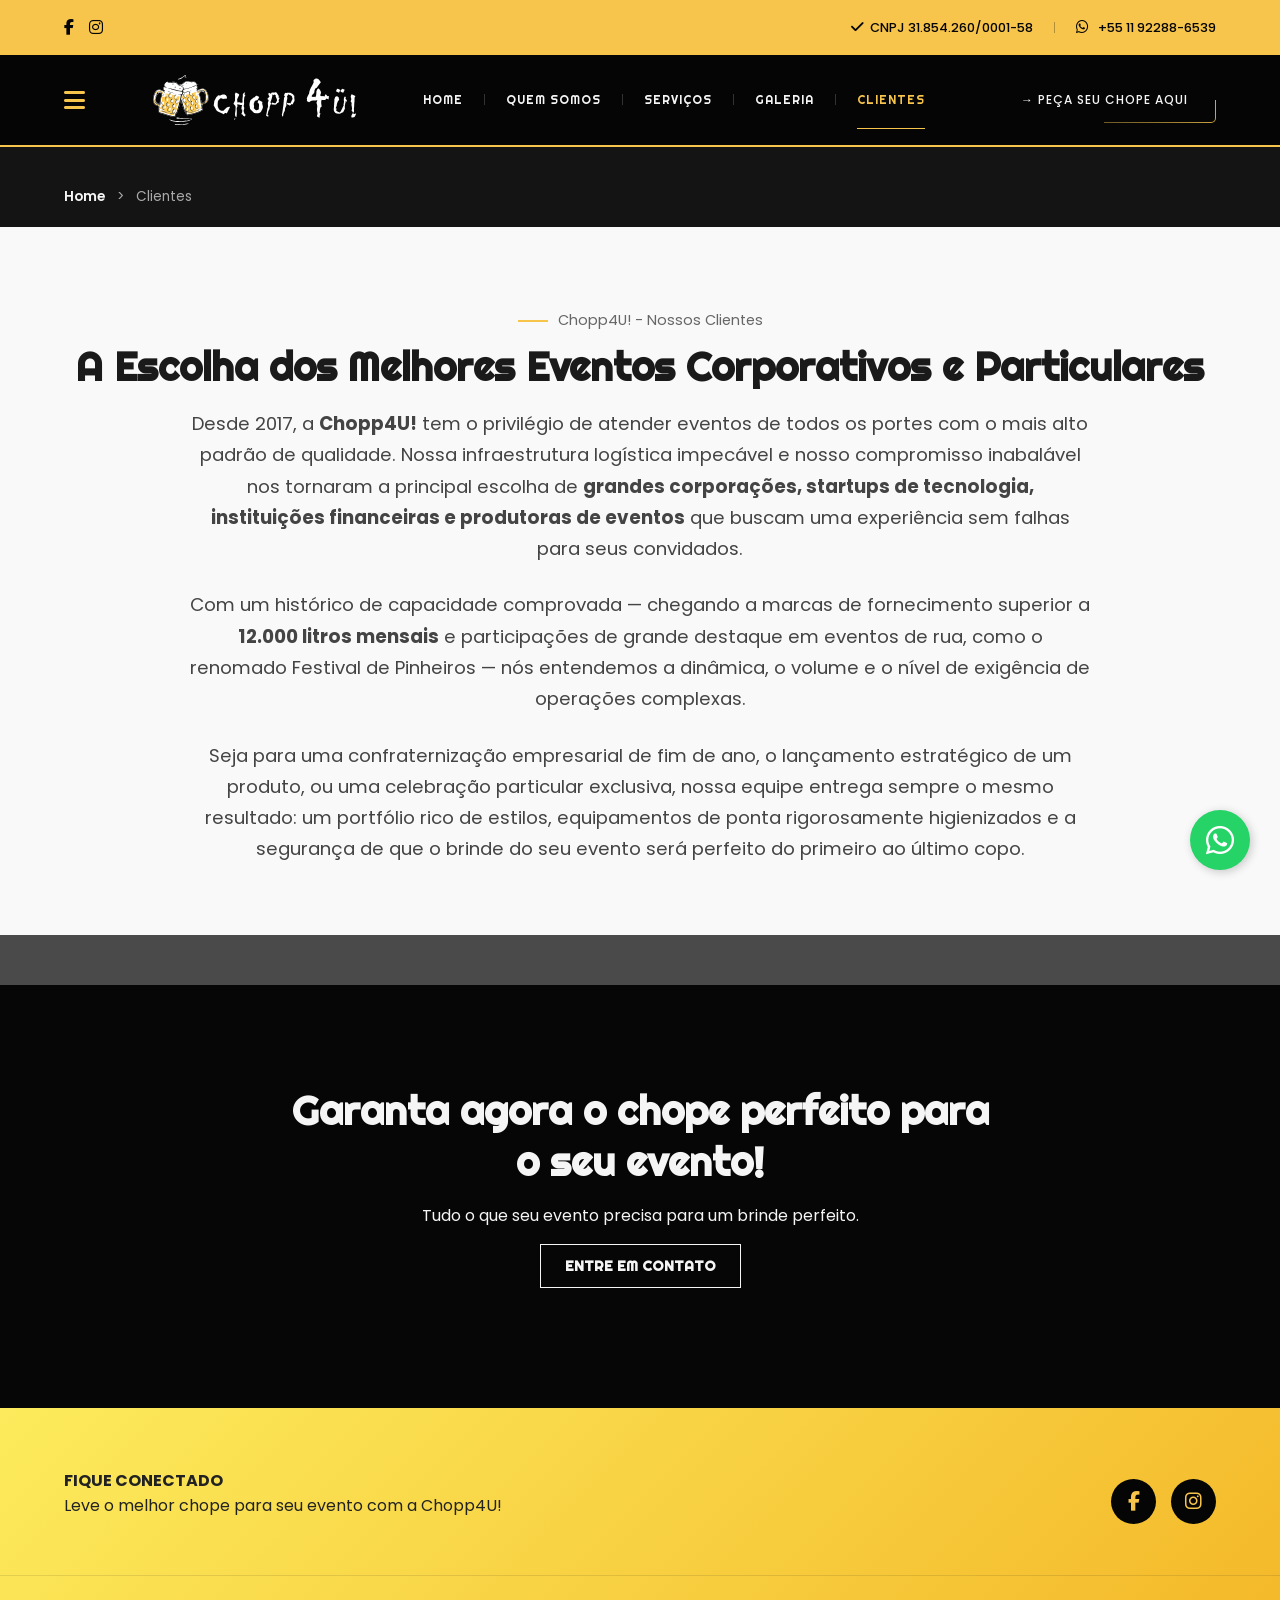
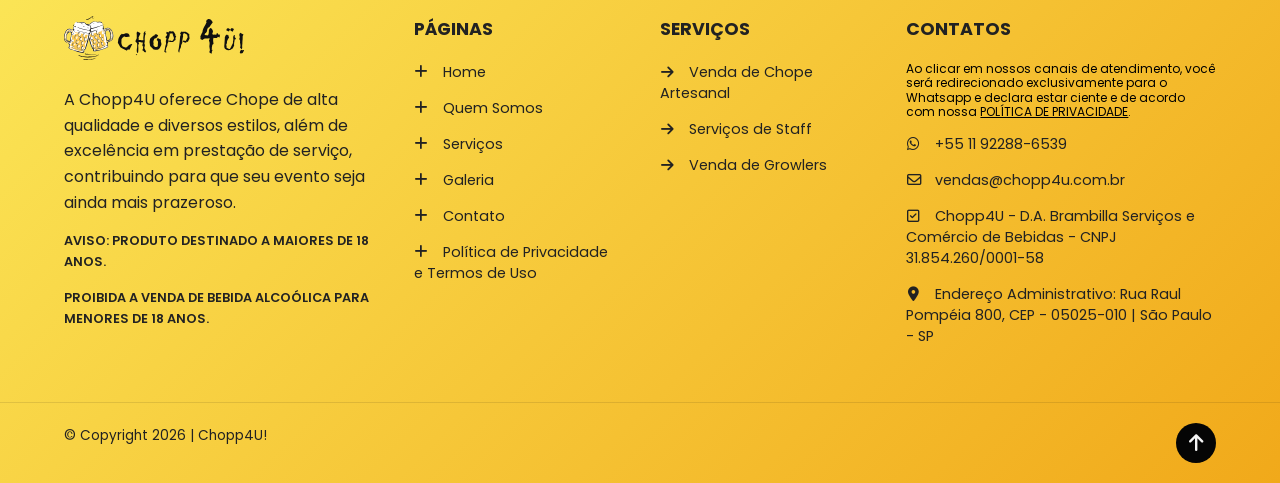
<file: clientes.html>
<!DOCTYPE html>
<html lang="pt-BR">
<head>
    <meta charset="UTF-8">
    <meta name="viewport" content="width=device-width, initial-scale=1.0">
    <title>Clientes - Chopp 4u!</title>
    <link rel="preconnect" href="https://fonts.googleapis.com">
    <link rel="preconnect" href="https://fonts.gstatic.com" crossorigin>
    <link href="https://fonts.googleapis.com/css2?family=Poppins:wght@300;400;500;600;700;800&family=Righteous&display=swap" rel="stylesheet">
    <link rel="stylesheet" href="https://cdnjs.cloudflare.com/ajax/libs/font-awesome/6.4.0/css/all.min.css">
    <link rel="stylesheet" href="css/styles.css">
    
    <style>
        @media (max-width: 992px) {
            .top-info-right {
                display: flex !important;
                flex-direction: row !important;
                flex-wrap: nowrap !important;
                justify-content: center !important;
                align-items: center !important;
                gap: 15px !important;
                width: 100% !important;
            }
            .top-info-right span {
                margin: 0 !important;
                width: auto !important;
                flex-basis: auto !important;
                font-size: 0.65rem !important;
            }
            .top-info-right span:nth-child(1) { order: 2 !important; } /* CNPJ na direita */
            .top-info-right span.separator { display: none !important; }
            .top-info-right span.phone-number { order: 1 !important; } /* WhatsApp na esquerda */
        }
    </style>
</head>
<body>

    <aside id="sidebar" class="sidebar">
        <button id="close-btn" class="close-btn"><i class="fas fa-times"></i></button>
        
        <div class="sidebar-header">
            <img src="images/logo-chopp-4u-atualizado.svg" alt="Chopp 4U! Logo">
            <div class="mobile-sidebar-social" style="display: none;">
                <a href="https://www.facebook.com/Chopp4u/" target="_blank"><i class="fab fa-facebook-f"></i></a>
                <a href="https://www.instagram.com/chopp4u/" target="_blank"><i class="fab fa-instagram"></i></a>
            </div>
        </div>
        
        <nav class="sidebar-nav">
            <ul>
                <li><a href="index.html">HOME</a></li>
                <li><a href="quem-somos.html">QUEM SOMOS</a></li>
                <li><a href="servicos.html">SERVIÇOS</a></li>
                <li><a href="galeria.html">GALERIA</a></li>
                <li><a href="clientes.html" class="active">CLIENTES</a></li>
            </ul>
        </nav>
        
        <div class="sidebar-social">
            <p>REDES SOCIAIS</p>
            <div class="social-icons">
                <a href="https://www.facebook.com/Chopp4u/" target="_blank"><i class="fab fa-facebook-f"></i></a>
                <a href="https://www.instagram.com/chopp4u/" target="_blank"><i class="fab fa-instagram"></i></a>
            </div>
            <a href="https://wa.me/5511922886539" target="_blank" class="btn btn-outline btn-full">→ ENTRE EM CONTATO</a>
        </div>

        <div class="mobile-contact-yellow" style="display: none;">
            <h4>ENTRE EM CONTATO</h4>
            <ul>
                <li><i class="fab fa-whatsapp"></i> +55 11 92288-6539</li>
                <li><i class="far fa-envelope"></i> vendas@chopp4u.com.br</li>
                <li><i class="fab fa-instagram"></i> <a href="https://www.instagram.com/chopp4u/" target="_blank" style="color: inherit;">@chopp4u</a></li>
                <li><i class="far fa-check-square"></i> Chopp4U - CNPJ 31.854.260/0001-58</li>
                <li><i class="fas fa-map-marker-alt"></i> Rua Raul Pompéia 800, São Paulo - SP</li>
            </ul>
            <div class="sidebar-footer-copy">© Copyright 2026 | Chopp4U! | ADM | Desenvolvido por rnv</div>
        </div>
    </aside>
    
    <div id="overlay" class="overlay"></div>

    <div id="page-wrapper">
        
        <div class="top-bar" id="top-bar">
            <div class="top-bar-container">
                <div class="top-social">
                    <a href="https://www.facebook.com/Chopp4u/" target="_blank"><i class="fab fa-facebook-f"></i></a>
                    <a href="https://www.instagram.com/chopp4u/" target="_blank"><i class="fab fa-instagram"></i></a>
                </div>
                <div class="top-info-right">
                    <span><i class="fas fa-check"></i> CNPJ 31.854.260/0001-58</span>
                    <span class="separator">|</span>
                    <span class="phone-number">
                        <a href="https://wa.me/5511922886539" target="_blank" style="color: inherit;"><i class="fab fa-whatsapp"></i> +55 11 92288-6539</a>
                    </span>
                </div>
            </div>
        </div>

        <header id="header">
            <div class="header-container">
                <div class="menu-icon" id="menu-btn">
                    <i class="fas fa-bars"></i>
                </div>
                <div class="logo">
                    <a href="index.html"><img src="images/logo-chopp-4u-atualizado.svg" alt="Chopp 4U! Logo"></a>
                </div>
                <div class="mobile-header-social" style="display: none;">
                    <a href="https://www.facebook.com/Chopp4u/" target="_blank"><i class="fab fa-facebook-f"></i></a>
                    <a href="https://www.instagram.com/chopp4u/" target="_blank"><i class="fab fa-instagram"></i></a>
                </div>
                <nav class="desktop-nav">
                    <ul>
                        <li><a href="index.html">HOME</a></li>
                        <li><a href="quem-somos.html">QUEM SOMOS</a></li>
                        <li><a href="servicos.html">SERVIÇOS</a></li>
                        <li><a href="galeria.html">GALERIA</a></li>
                        <li><a href="clientes.html" class="active">CLIENTES</a></li>
                    </ul>
                </nav>
                <div class="header-btn">
                    <a href="https://wa.me/5511922886539" target="_blank" class="btn btn-outline">→ PEÇA SEU CHOPE AQUI</a>
                </div>
            </div>
        </header>

        <div class="page-breadcrumb">
            <a href="index.html">Home</a> &nbsp; > &nbsp; Clientes
        </div>

        <section class="clients-page-section" style="padding: 80px 20px; background-color: #f9f9f9;">
            <div class="section-header text-center text-dark">
                <span class="section-subtitle dark-line">Chopp4U! - Nossos Clientes</span>
                <h2 style="color: #1a1a1a;">A Escolha dos Melhores Eventos Corporativos e Particulares</h2>
            </div>
            
            <div style="max-width: 900px; margin: 0 auto; text-align: center;">
                <p style="font-size: 1.15rem; line-height: 1.7; color: #444; margin-bottom: 25px;">
                    Desde 2017, a <strong>Chopp4U!</strong> tem o privilégio de atender eventos de todos os portes com o mais alto padrão de qualidade. Nossa infraestrutura logística impecável e nosso compromisso inabalável nos tornaram a principal escolha de <strong>grandes corporações, startups de tecnologia, instituições financeiras e produtoras de eventos</strong> que buscam uma experiência sem falhas para seus convidados.
                </p>
                <p style="font-size: 1.15rem; line-height: 1.7; color: #444; margin-bottom: 25px;">
                    Com um histórico de capacidade comprovada — chegando a marcas de fornecimento superior a <strong>12.000 litros mensais</strong> e participações de grande destaque em eventos de rua, como o renomado Festival de Pinheiros — nós entendemos a dinâmica, o volume e o nível de exigência de operações complexas.
                </p>
                <p style="font-size: 1.15rem; line-height: 1.7; color: #444; margin-bottom: 40px;">
                    Seja para uma confraternização empresarial de fim de ano, o lançamento estratégico de um produto, ou uma celebração particular exclusiva, nossa equipe entrega sempre o mesmo resultado: um portfólio rico de estilos, equipamentos de ponta rigorosamente higienizados e a segurança de que o brinde do seu evento será perfeito do primeiro ao último copo.
                </p>
            </div>
        </section>

        <section class="cta-section" style="background-image: url('images/banner-3.jpg');">
            <div class="cta-overlay">
                <h2>Garanta agora o chope perfeito para<br>o seu evento!</h2>
                <p>Tudo o que seu evento precisa para um brinde perfeito.</p>
                <a href="https://wa.me/5511922886539" target="_blank" class="btn btn-outline-light square-btn">ENTRE EM CONTATO</a>
            </div>
        </section>

        <footer class="footer">
            <div class="newsletter-bar">
                <div>
                    <h4>FIQUE CONECTADO</h4>
                    <p>Leve o melhor chope para seu evento com a Chopp4U!</p>
                </div>
                <div class="fique-conectado-social">
                    <a href="https://www.facebook.com/Chopp4u/" target="_blank"><i class="fab fa-facebook-f"></i></a>
                    <a href="https://www.instagram.com/chopp4u/" target="_blank"><i class="fab fa-instagram"></i></a>
                </div>
            </div>

            <div class="mobile-contact-block-centered" style="display: none;">
                <h3>FIQUE CONECTADO</h3>
                <p>Leve o melhor chope para seu evento com a Chopp4U!</p>
                <div class="mobile-fique-conectado-social">
                    <a href="https://www.facebook.com/Chopp4u/" target="_blank"><i class="fab fa-facebook-f"></i></a>
                    <a href="https://www.instagram.com/chopp4u/" target="_blank"><i class="fab fa-instagram"></i></a>
                </div>
            </div>

            <div class="footer-content">
                <div class="footer-col brand-col">
                    <img src="images/logo-chopp-4u-rodape.svg" alt="Chopp 4U! Logo" class="footer-logo">
                    <p>A Chopp4U oferece Chope de alta qualidade e diversos estilos, além de excelência em prestação de serviço, contribuindo para que seu evento seja ainda mais prazeroso.</p>
                    <p class="warning">AVISO: PRODUTO DESTINADO A MAIORES DE 18 ANOS.</p>
                    <p class="warning">PROIBIDA A VENDA DE BEBIDA ALCOÓLICA PARA MENORES DE 18 ANOS.</p>
                </div>
                
                <div class="footer-col">
                    <h4>PÁGINAS</h4>
                    <ul>
                        <li><a href="index.html"><i class="fas fa-plus"></i> Home</a></li>
                        <li><a href="quem-somos.html"><i class="fas fa-plus"></i> Quem Somos</a></li>
                        <li><a href="servicos.html"><i class="fas fa-plus"></i> Serviços</a></li>
                        <li><a href="galeria.html"><i class="fas fa-plus"></i> Galeria</a></li>
                        <li><a href="contato.html"><i class="fas fa-plus"></i> Contato</a></li>
                        <li><a href="politica-de-privacidade.html"><i class="fas fa-plus"></i> Política de Privacidade e Termos de Uso</a></li>
                    </ul>
                </div>

                <div class="footer-col">
                    <h4>SERVIÇOS</h4>
                    <ul>
                        <li><a href="index.html#services"><i class="fas fa-arrow-right"></i> Venda de Chope Artesanal</a></li>
                        <li><a href="index.html#services"><i class="fas fa-arrow-right"></i> Serviços de Staff</a></li>
                        <li><a href="index.html#services"><i class="fas fa-arrow-right"></i> Venda de Growlers</a></li>
                    </ul>
                </div>

                <div class="footer-col contact-col">
                    <h4>CONTATOS</h4>
                    <p style="font-size: 0.75rem; margin-bottom: 15px; line-height: 1.2; color: #000000;">Ao clicar em nossos canais de atendimento, você será redirecionado exclusivamente para o Whatsapp e declara estar ciente e de acordo com nossa <a href="politica-de-privacidade.html"><u>POLÍTICA DE PRIVACIDADE</u></a>.</p>
                    <ul>
                        <li><i class="fab fa-whatsapp"></i> +55 11 92288-6539</li>
                        <li><i class="far fa-envelope"></i> vendas@chopp4u.com.br</li>
                        <li><i class="far fa-check-square"></i> Chopp4U - D.A. Brambilla Serviços e Comércio de Bebidas - CNPJ 31.854.260/0001-58</li>
                        <li><i class="fas fa-map-marker-alt"></i> Endereço Administrativo: Rua Raul Pompéia 800, CEP - 05025-010 | São Paulo - SP</li>
                    </ul>
                </div>
            </div>

            <div class="footer-bottom">
                <p>© Copyright 2026 | Chopp4U!</p>
                <a href="#" class="scroll-top"><i class="fas fa-arrow-up"></i></a>
            </div>
        </footer>
    
    </div>

    <a href="https://wa.me/5511922886539" class="whatsapp-float" target="_blank">
        <i class="fab fa-whatsapp"></i>
    </a>

    <script src="js/script.js"></script>
</body>
</html>
</file>
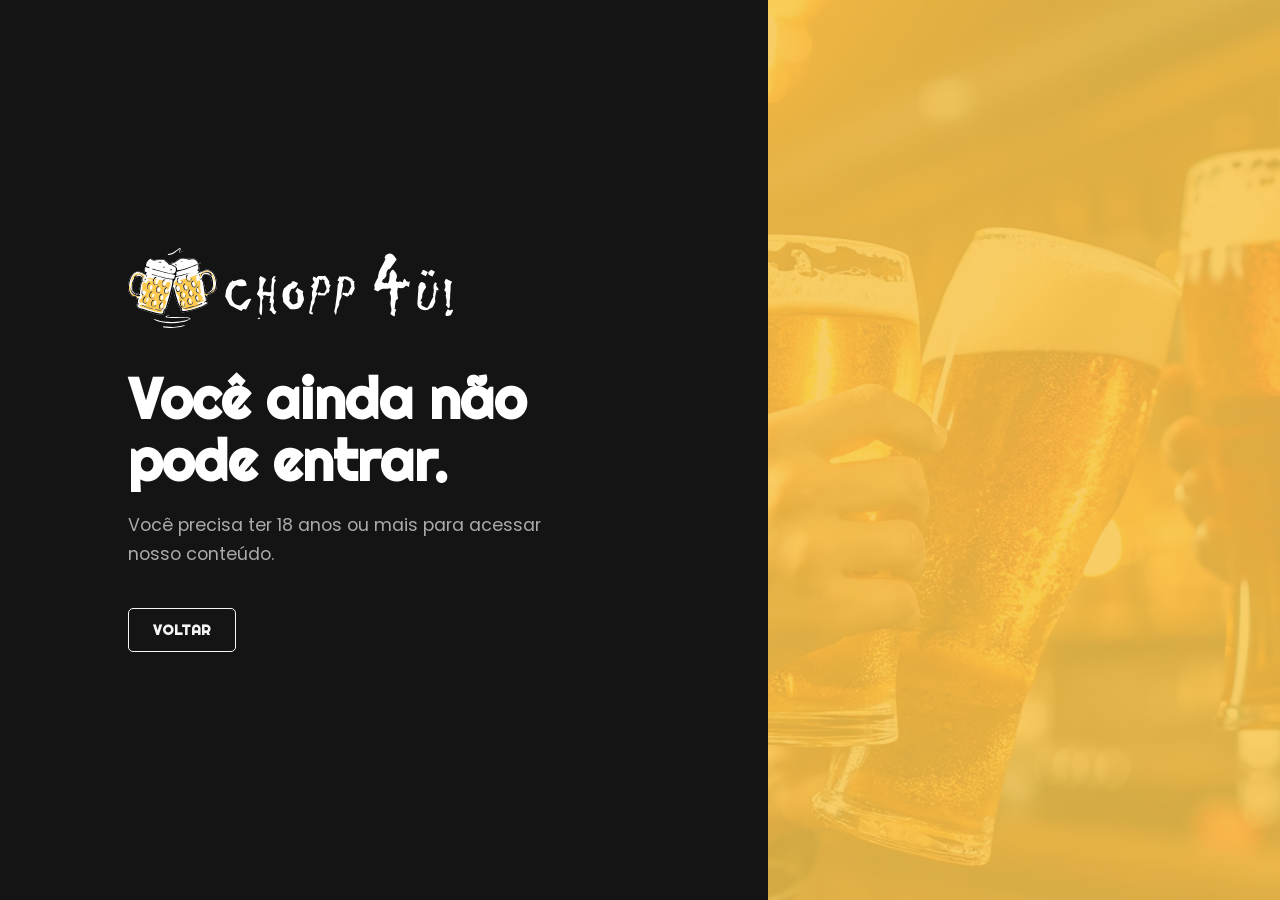
<file: menor-de-idade.html>
<!DOCTYPE html>
<html lang="pt-BR">
<head>
    <meta charset="UTF-8">
    <meta name="viewport" content="width=device-width, initial-scale=1.0">
    <title>Acesso Negado - Chopp 4u!</title>
    <link rel="preconnect" href="https://fonts.googleapis.com">
    <link rel="preconnect" href="https://fonts.gstatic.com" crossorigin>
    <link href="https://fonts.googleapis.com/css2?family=Poppins:wght@300;400;500;600;700;800&family=Righteous&display=swap" rel="stylesheet">
    <link rel="stylesheet" href="css/styles.css">
</head>
<body>

    <div class="age-denied-container">
        <div class="denied-left">
            <img src="images/logo-chopp-4u-atualizado.svg" alt="Chopp 4U! Logo">
            <h1>Você ainda não<br>pode entrar.</h1>
            <p>Você precisa ter 18 anos ou mais para acessar<br>nosso conteúdo.</p>
            <a href="javascript:history.back()" class="btn btn-outline-light">VOLTAR</a>
        </div>
        <div class="denied-right">
            </div>
    </div>

</body>
</html>
</file>
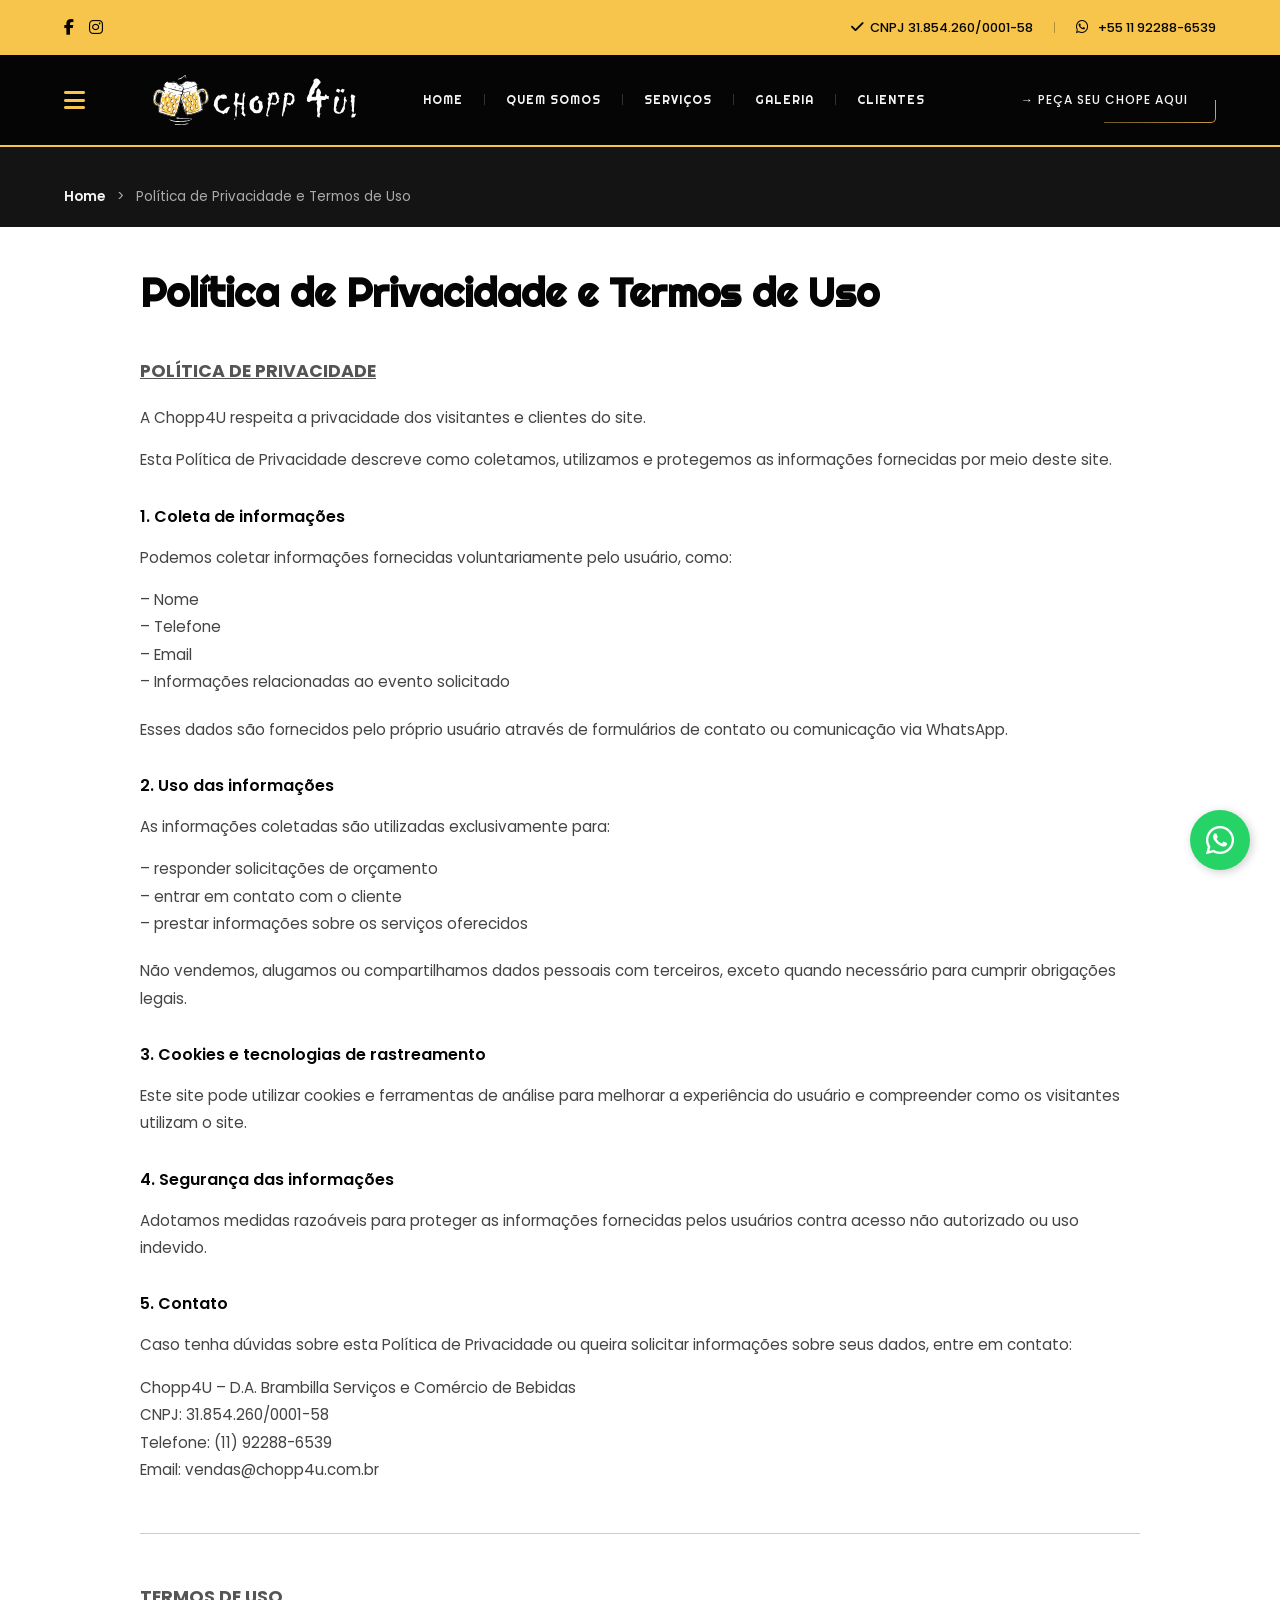
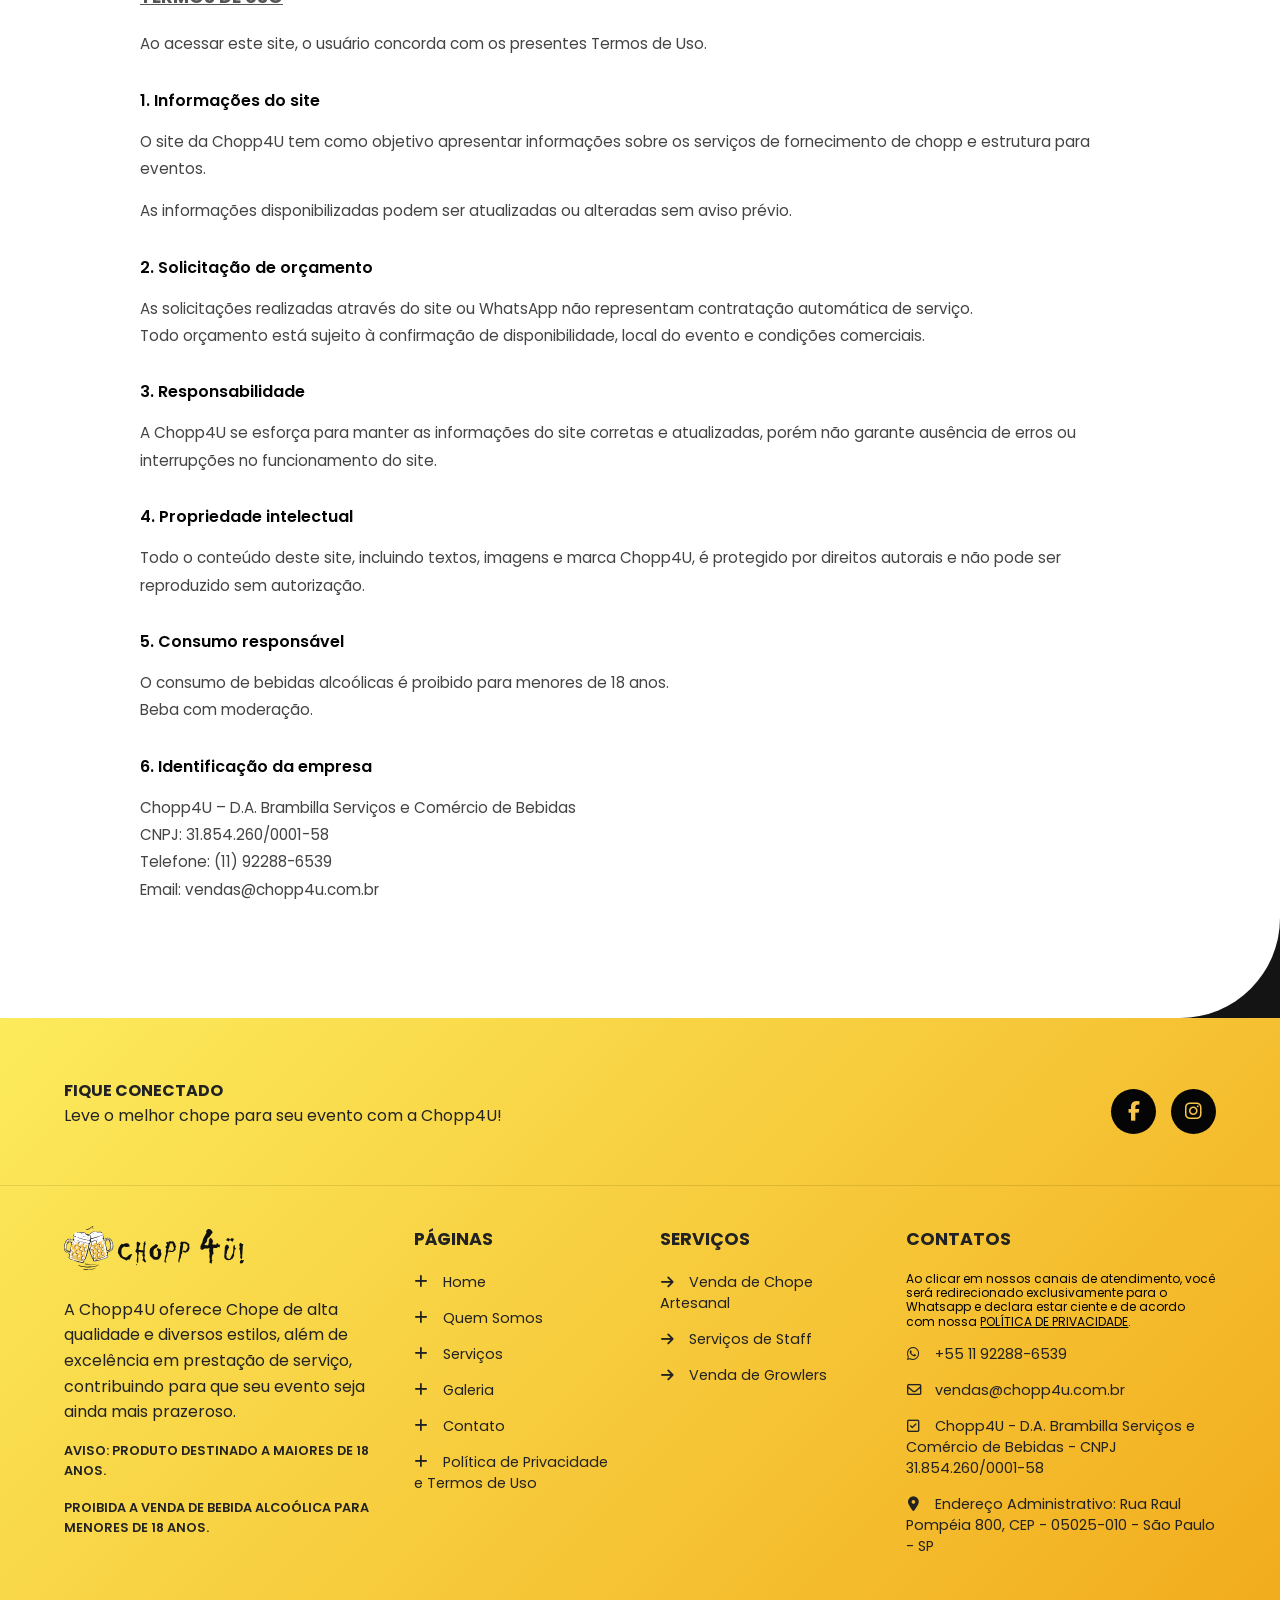
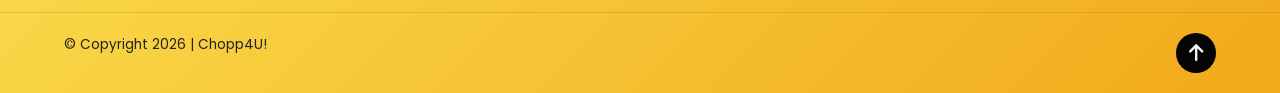
<file: politica-de-privacidade.html>
<!DOCTYPE html>
<html lang="pt-BR">
<head>
    <meta charset="UTF-8">
    <meta name="viewport" content="width=device-width, initial-scale=1.0">
    <title>Política de Privacidade e Termos de Uso - Chopp 4u!</title>
    <link rel="preconnect" href="https://fonts.googleapis.com">
    <link rel="preconnect" href="https://fonts.gstatic.com" crossorigin>
    <link href="https://fonts.googleapis.com/css2?family=Poppins:wght@300;400;500;600;700;800&family=Righteous&display=swap" rel="stylesheet">
    <link rel="stylesheet" href="https://cdnjs.cloudflare.com/ajax/libs/font-awesome/6.4.0/css/all.min.css">
    <link rel="stylesheet" href="css/styles.css">
    
    <style>
        @media (max-width: 992px) {
            .top-info-right {
                display: flex !important;
                flex-direction: row !important;
                flex-wrap: nowrap !important;
                justify-content: center !important;
                align-items: center !important;
                gap: 15px !important;
                width: 100% !important;
            }
            .top-info-right span {
                margin: 0 !important;
                width: auto !important;
                flex-basis: auto !important;
                font-size: 0.65rem !important;
            }
            .top-info-right span:nth-child(1) { order: 2 !important; } /* CNPJ na direita */
            .top-info-right span.separator { display: none !important; }
            .top-info-right span.phone-number { order: 1 !important; } /* WhatsApp na esquerda */
        }
    </style>
</head>
<body>

    <aside id="sidebar" class="sidebar">
        <button id="close-btn" class="close-btn"><i class="fas fa-times"></i></button>
        
        <div class="sidebar-header">
            <img src="images/logo-chopp-4u-atualizado.svg" alt="Chopp 4U! Logo">
            <div class="mobile-sidebar-social" style="display: none;">
                <a href="https://www.facebook.com/Chopp4u/" target="_blank"><i class="fab fa-facebook-f"></i></a>
                <a href="https://www.instagram.com/chopp4u/" target="_blank"><i class="fab fa-instagram"></i></a>
            </div>
        </div>
        
        <nav class="sidebar-nav">
            <ul>
                <li><a href="index.html">HOME</a></li>
                <li><a href="quem-somos.html">QUEM SOMOS</a></li>
                <li><a href="servicos.html">SERVIÇOS</a></li>
                <li><a href="galeria.html">GALERIA</a></li>
                <li><a href="clientes.html">CLIENTES</a></li>
            </ul>
        </nav>
        
        <div class="sidebar-social">
            <p>REDES SOCIAIS</p>
            <div class="social-icons">
                <a href="https://www.facebook.com/Chopp4u/" target="_blank"><i class="fab fa-facebook-f"></i></a>
                <a href="https://www.instagram.com/chopp4u/" target="_blank"><i class="fab fa-instagram"></i></a>
            </div>
            <a href="https://wa.me/5511922886539" target="_blank" class="btn btn-outline btn-full">→ ENTRE EM CONTATO</a>
        </div>

        <div class="mobile-contact-yellow" style="display: none;">
            <h4>ENTRE EM CONTATO</h4>
            <ul>
                <li><i class="fab fa-whatsapp"></i> +55 11 92288-6539</li>
                <li><i class="far fa-envelope"></i> vendas@chopp4u.com.br</li>
                <li><i class="fab fa-instagram"></i> <a href="https://www.instagram.com/chopp4u/" target="_blank" style="color: inherit;">@chopp4u</a></li>
                <li><i class="far fa-check-square"></i> Chopp4U - CNPJ 31.854.260/0001-58</li>
                <li><i class="fas fa-map-marker-alt"></i> Rua Raul Pompéia 800, São Paulo - SP</li>
            </ul>
            <div class="sidebar-footer-copy">© Copyright 2026 | Chopp4U! | ADM | Desenvolvido por rnv</div>
        </div>
    </aside>
    
    <div id="overlay" class="overlay"></div>

    <div id="page-wrapper">
        
        <div class="top-bar" id="top-bar">
            <div class="top-bar-container">
                <div class="top-social">
                    <a href="https://www.facebook.com/Chopp4u/" target="_blank"><i class="fab fa-facebook-f"></i></a>
                    <a href="https://www.instagram.com/chopp4u/" target="_blank"><i class="fab fa-instagram"></i></a>
                </div>
                <div class="top-info-right">
                    <span><i class="fas fa-check"></i> CNPJ 31.854.260/0001-58</span>
                    <span class="separator">|</span>
                    <span class="phone-number">
                        <a href="https://wa.me/5511922886539" target="_blank" style="color: inherit;"><i class="fab fa-whatsapp"></i> +55 11 92288-6539</a>
                    </span>
                </div>
            </div>
        </div>

        <header id="header">
            <div class="header-container">
                <div class="menu-icon" id="menu-btn">
                    <i class="fas fa-bars"></i>
                </div>
                <div class="logo">
                    <a href="index.html"><img src="images/logo-chopp-4u-atualizado.svg" alt="Chopp 4U! Logo"></a>
                </div>
                <div class="mobile-header-social" style="display: none;">
                    <a href="https://www.facebook.com/Chopp4u/" target="_blank"><i class="fab fa-facebook-f"></i></a>
                    <a href="https://www.instagram.com/chopp4u/" target="_blank"><i class="fab fa-instagram"></i></a>
                </div>
                <nav class="desktop-nav">
                    <ul>
                        <li><a href="index.html">HOME</a></li>
                        <li><a href="quem-somos.html">QUEM SOMOS</a></li>
                        <li><a href="servicos.html">SERVIÇOS</a></li>
                        <li><a href="galeria.html">GALERIA</a></li>
                        <li><a href="clientes.html">CLIENTES</a></li>
                    </ul>
                </nav>
                <div class="header-btn">
                    <a href="https://wa.me/5511922886539" target="_blank" class="btn btn-outline">→ PEÇA SEU CHOPE AQUI</a>
                </div>
            </div>
        </header>

        <div class="page-breadcrumb">
            <a href="index.html">Home</a> &nbsp; > &nbsp; Política de Privacidade e Termos de Uso
        </div>

        <section class="privacy-section">
            <div class="privacy-container">
                <h1>Política de Privacidade e Termos de Uso</h1>

                <h3>POLÍTICA DE PRIVACIDADE</h3>
                <p>A Chopp4U respeita a privacidade dos visitantes e clientes do site.</p>
                <p>Esta Política de Privacidade descreve como coletamos, utilizamos e protegemos as informações fornecidas por meio deste site.</p>

                <h4>1. Coleta de informações</h4>
                <p>Podemos coletar informações fornecidas voluntariamente pelo usuário, como:</p>
                <ul>
                    <li>– Nome</li>
                    <li>– Telefone</li>
                    <li>– Email</li>
                    <li>– Informações relacionadas ao evento solicitado</li>
                </ul>
                <p>Esses dados são fornecidos pelo próprio usuário através de formulários de contato ou comunicação via WhatsApp.</p>

                <h4>2. Uso das informações</h4>
                <p>As informações coletadas são utilizadas exclusivamente para:</p>
                <ul>
                    <li>– responder solicitações de orçamento</li>
                    <li>– entrar em contato com o cliente</li>
                    <li>– prestar informações sobre os serviços oferecidos</li>
                </ul>
                <p>Não vendemos, alugamos ou compartilhamos dados pessoais com terceiros, exceto quando necessário para cumprir obrigações legais.</p>

                <h4>3. Cookies e tecnologias de rastreamento</h4>
                <p>Este site pode utilizar cookies e ferramentas de análise para melhorar a experiência do usuário e compreender como os visitantes utilizam o site.</p>

                <h4>4. Segurança das informações</h4>
                <p>Adotamos medidas razoáveis para proteger as informações fornecidas pelos usuários contra acesso não autorizado ou uso indevido.</p>

                <h4>5. Contato</h4>
                <p>Caso tenha dúvidas sobre esta Política de Privacidade ou queira solicitar informações sobre seus dados, entre em contato:</p>
                <p>
                    Chopp4U – D.A. Brambilla Serviços e Comércio de Bebidas<br>
                    CNPJ: 31.854.260/0001-58<br>
                    Telefone: (11) 92288-6539<br>
                    Email: vendas@chopp4u.com.br
                </p>

                <hr style="margin: 50px 0; border: none; border-top: 1px solid #ccc;">

                <h3>TERMOS DE USO</h3>
                <p>Ao acessar este site, o usuário concorda com os presentes Termos de Uso.</p>

                <h4>1. Informações do site</h4>
                <p>O site da Chopp4U tem como objetivo apresentar informações sobre os serviços de fornecimento de chopp e estrutura para eventos.</p>
                <p>As informações disponibilizadas podem ser atualizadas ou alteradas sem aviso prévio.</p>

                <h4>2. Solicitação de orçamento</h4>
                <p>As solicitações realizadas através do site ou WhatsApp não representam contratação automática de serviço.<br>
                Todo orçamento está sujeito à confirmação de disponibilidade, local do evento e condições comerciais.</p>

                <h4>3. Responsabilidade</h4>
                <p>A Chopp4U se esforça para manter as informações do site corretas e atualizadas, porém não garante ausência de erros ou interrupções no funcionamento do site.</p>

                <h4>4. Propriedade intelectual</h4>
                <p>Todo o conteúdo deste site, incluindo textos, imagens e marca Chopp4U, é protegido por direitos autorais e não pode ser reproduzido sem autorização.</p>

                <h4>5. Consumo responsável</h4>
                <p>O consumo de bebidas alcoólicas é proibido para menores de 18 anos.<br>
                Beba com moderação.</p>

                <h4>6. Identificação da empresa</h4>
                <p>
                    Chopp4U – D.A. Brambilla Serviços e Comércio de Bebidas<br>
                    CNPJ: 31.854.260/0001-58<br>
                    Telefone: (11) 92288-6539<br>
                    Email: vendas@chopp4u.com.br
                </p>
            </div>
        </section>

        <footer class="footer">
            <div class="newsletter-bar">
                <div>
                    <h4>FIQUE CONECTADO</h4>
                    <p>Leve o melhor chope para seu evento com a Chopp4U!</p>
                </div>
                <div class="fique-conectado-social">
                    <a href="https://www.facebook.com/Chopp4u/" target="_blank"><i class="fab fa-facebook-f"></i></a>
                    <a href="https://www.instagram.com/chopp4u/" target="_blank"><i class="fab fa-instagram"></i></a>
                </div>
            </div>

            <div class="mobile-contact-block-centered" style="display: none;">
                <h3>FIQUE CONECTADO</h3>
                <p>Leve o melhor chope para seu evento com a Chopp4U!</p>
                <div class="mobile-fique-conectado-social">
                    <a href="https://www.facebook.com/Chopp4u/" target="_blank"><i class="fab fa-facebook-f"></i></a>
                    <a href="https://www.instagram.com/chopp4u/" target="_blank"><i class="fab fa-instagram"></i></a>
                </div>
            </div>

            <div class="footer-content">
                <div class="footer-col brand-col">
                    <img src="images/logo-chopp-4u-rodape.svg" alt="Chopp 4U! Logo" class="footer-logo">
                    <p>A Chopp4U oferece Chope de alta qualidade e diversos estilos, além de excelência em prestação de serviço, contribuindo para que seu evento seja ainda mais prazeroso.</p>
                    <p class="warning">AVISO: PRODUTO DESTINADO A MAIORES DE 18 ANOS.</p>
                    <p class="warning">PROIBIDA A VENDA DE BEBIDA ALCOÓLICA PARA MENORES DE 18 ANOS.</p>
                </div>
                
                <div class="footer-col">
                    <h4>PÁGINAS</h4>
                    <ul>
                        <li><a href="index.html"><i class="fas fa-plus"></i> Home</a></li>
                        <li><a href="quem-somos.html"><i class="fas fa-plus"></i> Quem Somos</a></li>
                        <li><a href="servicos.html"><i class="fas fa-plus"></i> Serviços</a></li>
                        <li><a href="galeria.html"><i class="fas fa-plus"></i> Galeria</a></li>
                        <li><a href="index.html"><i class="fas fa-plus"></i> Contato</a></li>
                        <li><a href="politica-de-privacidade.html"><i class="fas fa-plus"></i> Política de Privacidade e Termos de Uso</a></li>
                    </ul>
                </div>

                <div class="footer-col">
                    <h4>SERVIÇOS</h4>
                    <ul>
                        <li><a href="servicos.html"><i class="fas fa-arrow-right"></i> Venda de Chope Artesanal</a></li>
                        <li><a href="servicos.html"><i class="fas fa-arrow-right"></i> Serviços de Staff</a></li>
                        <li><a href="servicos.html"><i class="fas fa-arrow-right"></i> Venda de Growlers</a></li>
                    </ul>
                </div>

                <div class="footer-col contact-col">
                    <h4>CONTATOS</h4>
                    <p style="font-size: 0.75rem; margin-bottom: 15px; line-height: 1.2; color: #000000;">Ao clicar em nossos canais de atendimento, você será redirecionado exclusivamente para o Whatsapp e declara estar ciente e de acordo com nossa <a href="politica-de-privacidade.html"><u>POLÍTICA DE PRIVACIDADE</u></a>.</p>
                    <ul>
                        <li><i class="fab fa-whatsapp"></i> +55 11 92288-6539</li>
                        <li><i class="far fa-envelope"></i> vendas@chopp4u.com.br</li>
                        <li><i class="far fa-check-square"></i> Chopp4U - D.A. Brambilla Serviços e Comércio de Bebidas - CNPJ 31.854.260/0001-58</li>
                        <li><i class="fas fa-map-marker-alt"></i> Endereço Administrativo: Rua Raul Pompéia 800, CEP - 05025-010 - São Paulo - SP</li>
                    </ul>
                </div>
            </div>

            <div class="footer-bottom">
                <p>© Copyright 2026 | Chopp4U!</p>
                <a href="#" class="scroll-top"><i class="fas fa-arrow-up"></i></a>
            </div>
        </footer>
    </div>
    
    <a href="https://wa.me/5511922886539" class="whatsapp-float" target="_blank">
        <i class="fab fa-whatsapp"></i>
    </a>

    <script src="js/script.js"></script>
</body>
</html>
</file>
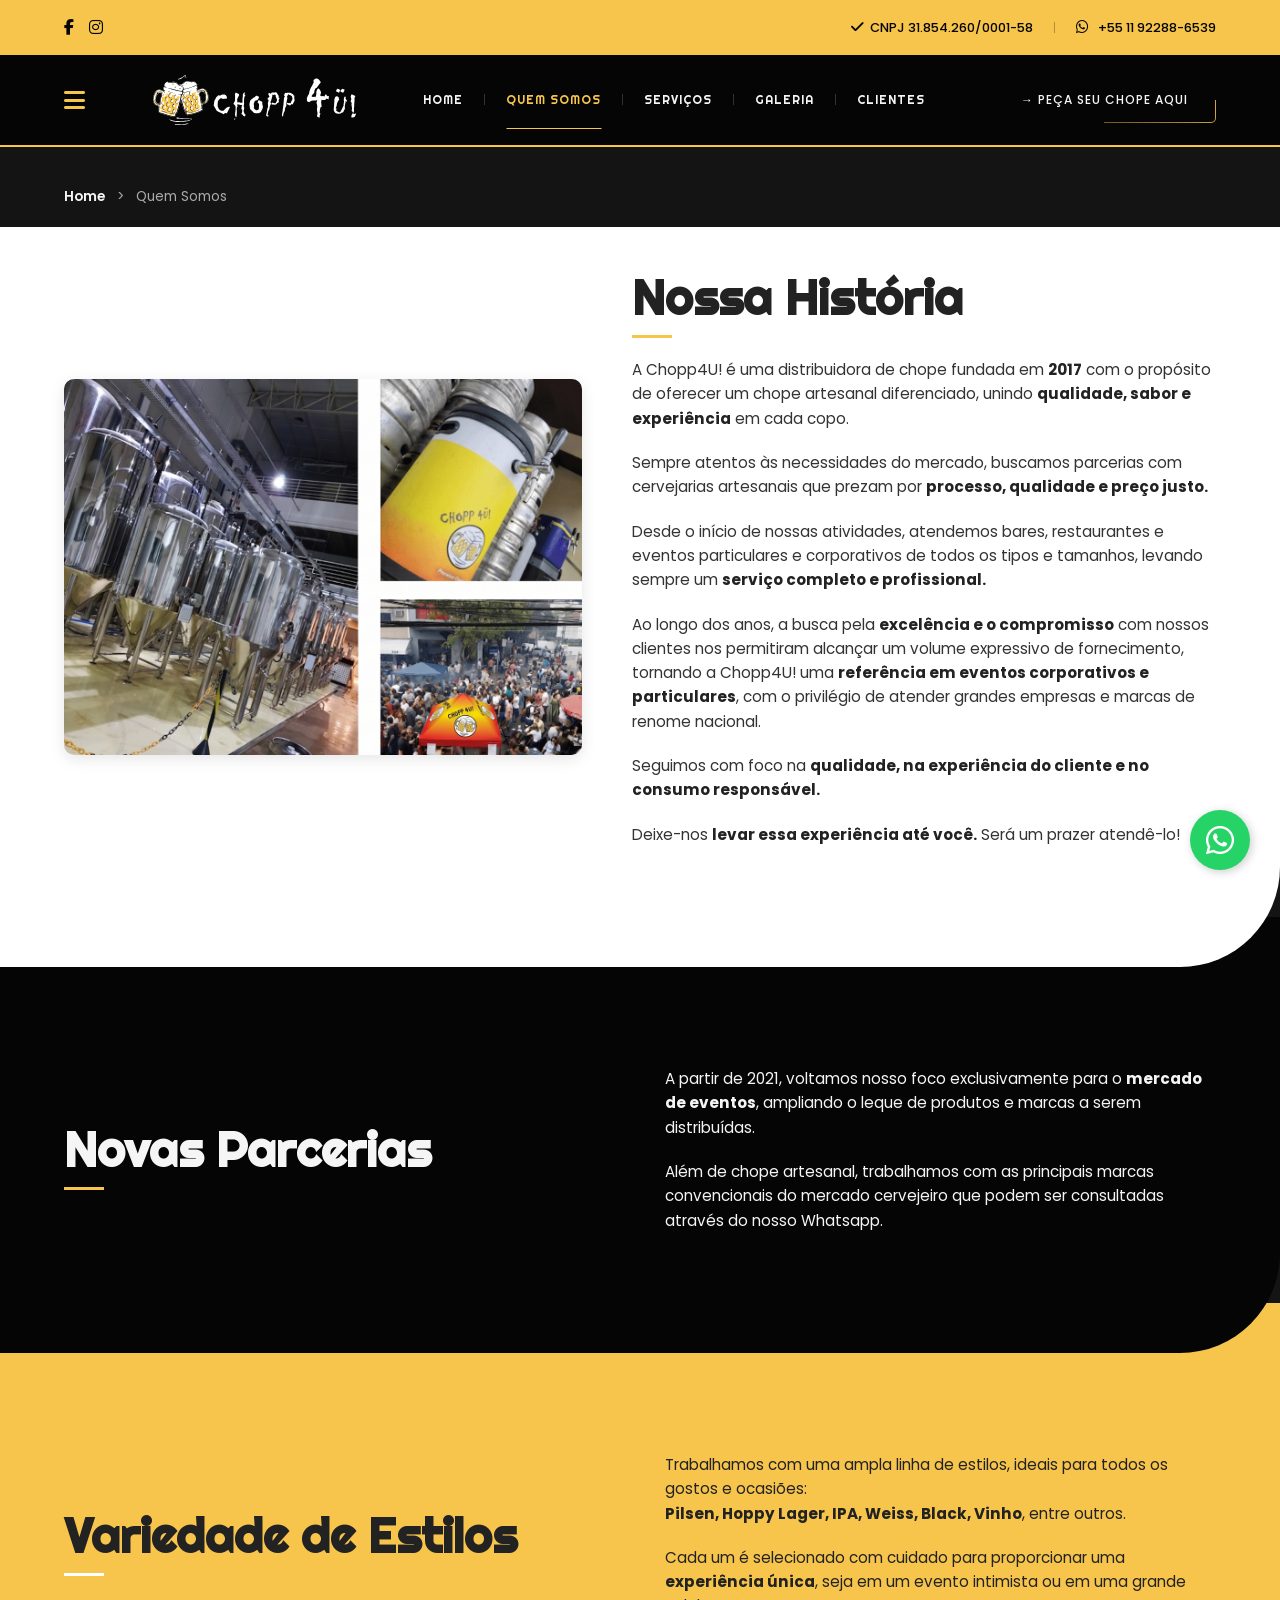
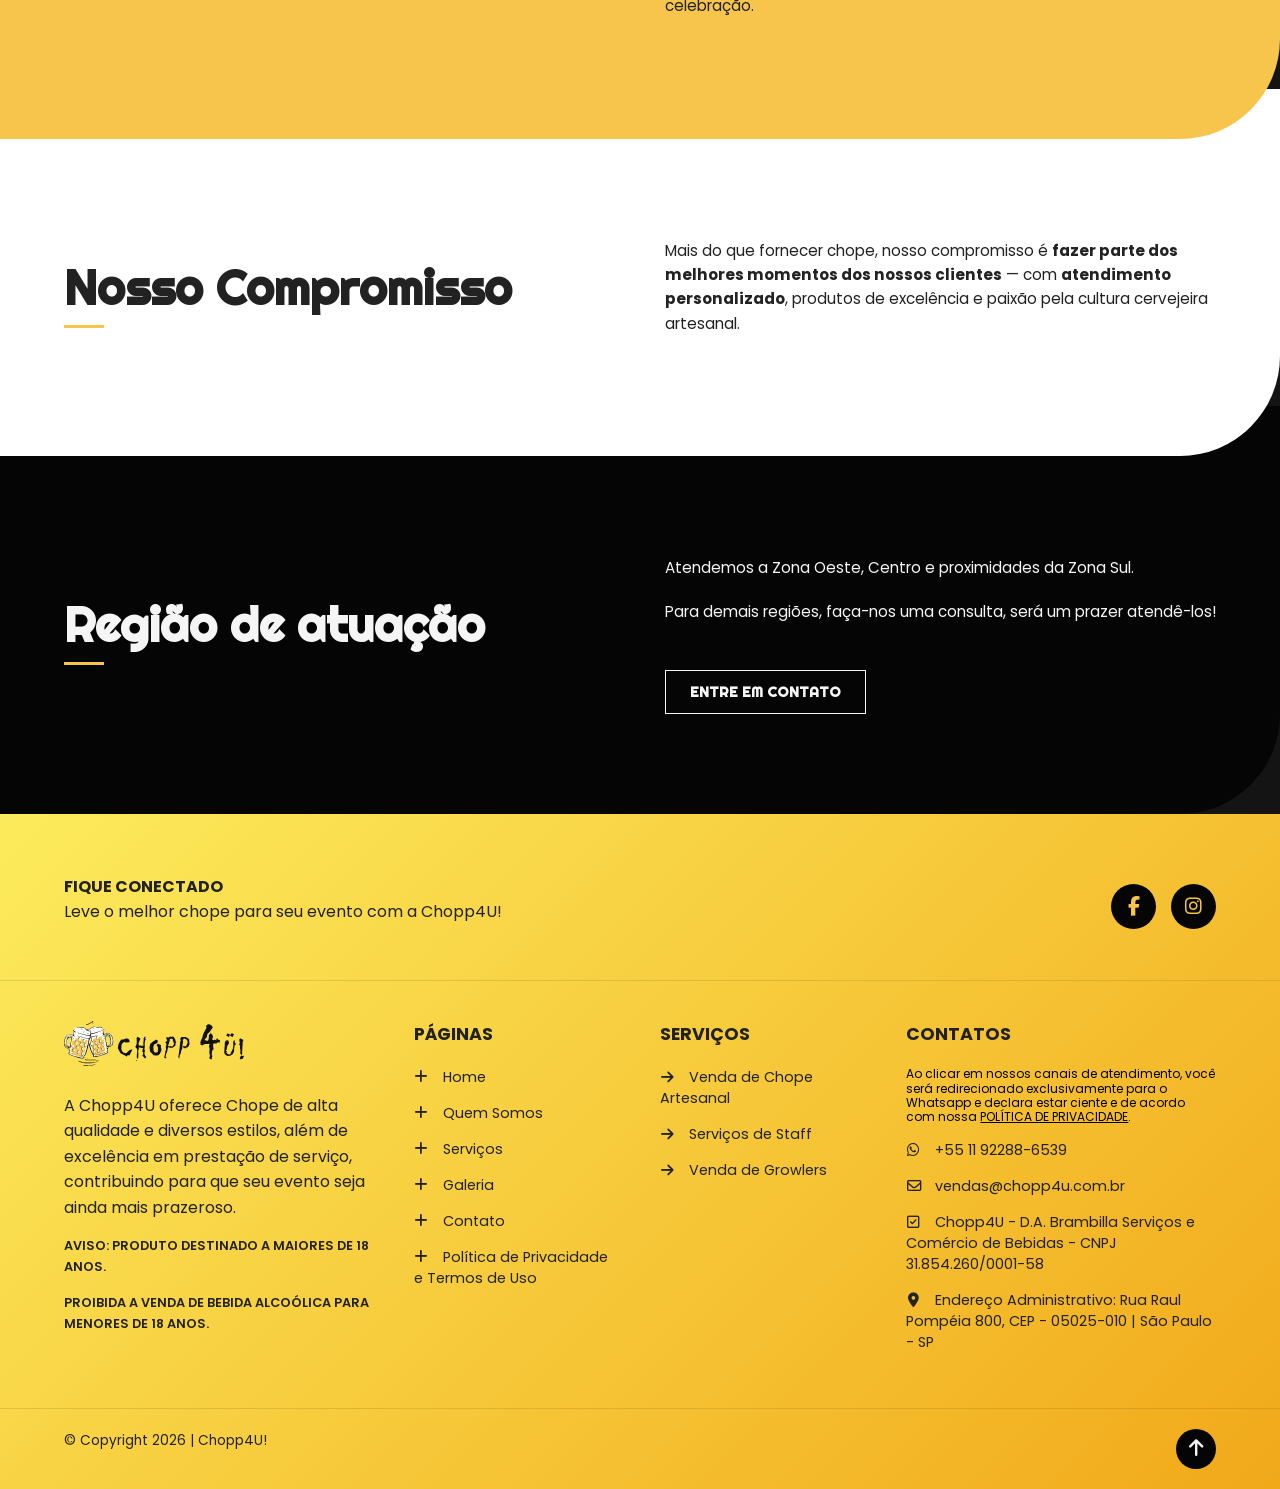
<file: quem-somos.html>
<!DOCTYPE html>
<html lang="pt-BR">
<head>
    <meta charset="UTF-8">
    <meta name="viewport" content="width=device-width, initial-scale=1.0">
    <title>Quem Somos - Chopp 4u!</title>
    <link rel="preconnect" href="https://fonts.googleapis.com">
    <link rel="preconnect" href="https://fonts.gstatic.com" crossorigin>
    <link href="https://fonts.googleapis.com/css2?family=Poppins:wght@300;400;500;600;700;800&family=Righteous&display=swap" rel="stylesheet">
    <link rel="stylesheet" href="https://cdnjs.cloudflare.com/ajax/libs/font-awesome/6.4.0/css/all.min.css">
    <link rel="stylesheet" href="css/styles.css">
    
    <style>
        @media (max-width: 992px) {
            .top-info-right {
                display: flex !important;
                flex-direction: row !important;
                flex-wrap: nowrap !important;
                justify-content: center !important;
                align-items: center !important;
                gap: 15px !important;
                width: 100% !important;
            }
            .top-info-right span {
                margin: 0 !important;
                width: auto !important;
                flex-basis: auto !important;
                font-size: 0.65rem !important;
            }
            .top-info-right span:nth-child(1) { order: 2 !important; } /* CNPJ na direita */
            .top-info-right span.separator { display: none !important; }
            .top-info-right span.phone-number { order: 1 !important; } /* WhatsApp na esquerda */
        }
    </style>
</head>
<body>

    <aside id="sidebar" class="sidebar">
        <button id="close-btn" class="close-btn"><i class="fas fa-times"></i></button>
        
        <div class="sidebar-header">
            <img src="images/logo-chopp-4u-atualizado.svg" alt="Chopp 4U! Logo">
            <div class="mobile-sidebar-social" style="display: none;">
                <a href="https://www.facebook.com/Chopp4u/" target="_blank"><i class="fab fa-facebook-f"></i></a>
                <a href="https://www.instagram.com/chopp4u/" target="_blank"><i class="fab fa-instagram"></i></a>
            </div>
        </div>
        
        <nav class="sidebar-nav">
            <ul>
                <li><a href="index.html">HOME</a></li>
                <li><a href="quem-somos.html" class="active">QUEM SOMOS</a></li>
                <li><a href="servicos.html">SERVIÇOS</a></li>
                <li><a href="galeria.html">GALERIA</a></li>
                <li><a href="clientes.html">CLIENTES</a></li>
            </ul>
        </nav>
        
        <div class="sidebar-social">
            <p>REDES SOCIAIS</p>
            <div class="social-icons">
                <a href="https://www.facebook.com/Chopp4u/" target="_blank"><i class="fab fa-facebook-f"></i></a>
                <a href="https://www.instagram.com/chopp4u/" target="_blank"><i class="fab fa-instagram"></i></a>
            </div>
            <a href="https://wa.me/5511922886539" target="_blank" class="btn btn-outline btn-full">→ ENTRE EM CONTATO</a>
        </div>

        <div class="mobile-contact-yellow" style="display: none;">
            <h4>ENTRE EM CONTATO</h4>
            <ul>
                <li><i class="fab fa-whatsapp"></i> +55 11 92288-6539</li>
                <li><i class="far fa-envelope"></i> vendas@chopp4u.com.br</li>
                <li><i class="fab fa-instagram"></i> <a href="https://www.instagram.com/chopp4u/" target="_blank" style="color: inherit;">@chopp4u</a></li>
                <li><i class="far fa-check-square"></i> Chopp4U - CNPJ 31.854.260/0001-58</li>
                <li><i class="fas fa-map-marker-alt"></i> Rua Raul Pompéia 800, São Paulo - SP</li>
            </ul>
            <div class="sidebar-footer-copy">© Copyright 2026 | Chopp4U! | ADM | Desenvolvido por rnv</div>
        </div>
    </aside>
    
    <div id="overlay" class="overlay"></div>

    <div id="page-wrapper">
        
        <div class="top-bar" id="top-bar">
            <div class="top-bar-container">
                <div class="top-social">
                    <a href="https://www.facebook.com/Chopp4u/" target="_blank"><i class="fab fa-facebook-f"></i></a>
                    <a href="https://www.instagram.com/chopp4u/" target="_blank"><i class="fab fa-instagram"></i></a>
                </div>
                <div class="top-info-right">
                    <span><i class="fas fa-check"></i> CNPJ 31.854.260/0001-58</span>
                    <span class="separator">|</span>
                    <span class="phone-number">
                        <a href="https://wa.me/5511922886539" target="_blank" style="color: inherit;"><i class="fab fa-whatsapp"></i> +55 11 92288-6539</a>
                    </span>
                </div>
            </div>
        </div>

        <header id="header">
            <div class="header-container">
                <div class="menu-icon" id="menu-btn">
                    <i class="fas fa-bars"></i>
                </div>
                <div class="logo">
                    <a href="index.html"><img src="images/logo-chopp-4u-atualizado.svg" alt="Chopp 4U! Logo"></a>
                </div>
                <div class="mobile-header-social" style="display: none;">
                    <a href="https://www.facebook.com/Chopp4u/" target="_blank"><i class="fab fa-facebook-f"></i></a>
                    <a href="https://www.instagram.com/chopp4u/" target="_blank"><i class="fab fa-instagram"></i></a>
                </div>
                <nav class="desktop-nav">
                    <ul>
                        <li><a href="index.html">HOME</a></li>
                        <li><a href="quem-somos.html" class="active">QUEM SOMOS</a></li>
                        <li><a href="servicos.html">SERVIÇOS</a></li>
                        <li><a href="galeria.html">GALERIA</a></li>
                        <li><a href="clientes.html">CLIENTES</a></li>
                    </ul>
                </nav>
                <div class="header-btn">
                    <a href="https://wa.me/5511922886539" target="_blank" class="btn btn-outline">→ PEÇA SEU CHOPE AQUI</a>
                </div>
            </div>
        </header>

        <div class="page-breadcrumb">
            <a href="index.html">Home</a> &nbsp; > &nbsp; Quem Somos
        </div>

        <section class="history-section">
            <div class="history-container">
                <div class="history-images">
                    <img src="images/quemsomos2.png" alt="Chopp4U História" class="main-img">
                </div>
                <div class="history-text">
                    <h2>Nossa História</h2>
                    <p>A Chopp4U! é uma distribuidora de chope fundada em <strong>2017</strong> com o propósito de oferecer um chope artesanal diferenciado, unindo <strong>qualidade, sabor e experiência</strong> em cada copo.</p>
                    <p>Sempre atentos às necessidades do mercado, buscamos parcerias com cervejarias artesanais que prezam por <strong>processo, qualidade e preço justo.</strong></p>
                    <p>Desde o início de nossas atividades, atendemos bares, restaurantes e eventos particulares e corporativos de todos os tipos e tamanhos, levando sempre um <strong>serviço completo e profissional.</strong></p>
                    <p>Ao longo dos anos, a busca pela <strong>excelência e o compromisso</strong> com nossos clientes nos permitiram alcançar um volume expressivo de fornecimento, tornando a Chopp4U! uma <strong>referência em eventos corporativos e particulares</strong>, com o privilégio de atender grandes empresas e marcas de renome nacional.</p>
                    <p>Seguimos com foco na <strong>qualidade, na experiência do cliente e no consumo responsável.</strong></p>
                    <p>Deixe-nos <strong>levar essa experiência até você.</strong> Será um prazer atendê-lo!</p>
                </div>
            </div>
        </section>

        <section class="stripe-section bg-black-stripe">
            <div class="stripe-container">
                <div class="stripe-title-col">
                    <h2>Novas Parcerias</h2>
                </div>
                <div class="stripe-text-col">
                    <p>A partir de 2021, voltamos nosso foco exclusivamente para o <strong>mercado de eventos</strong>, ampliando o leque de produtos e marcas a serem distribuídas.</p>
                    <p>Além de chope artesanal, trabalhamos com as principais marcas convencionais do mercado cervejeiro que podem ser consultadas através do nosso Whatsapp.</p>
                </div>
            </div>
        </section>

        <section class="stripe-section bg-yellow-stripe">
            <div class="stripe-container">
                <div class="stripe-title-col">
                    <h2>Variedade de Estilos</h2>
                </div>
                <div class="stripe-text-col">
                    <p>Trabalhamos com uma ampla linha de estilos, ideais para todos os gostos e ocasiões: <br><strong>Pilsen, Hoppy Lager, IPA, Weiss, Black, Vinho</strong>, entre outros.</p>
                    <p>Cada um é selecionado com cuidado para proporcionar uma <strong>experiência única</strong>, seja em um evento intimista ou em uma grande celebração.</p>
                </div>
            </div>
        </section>

        <section class="stripe-section bg-white-stripe">
            <div class="stripe-container">
                <div class="stripe-title-col">
                    <h2>Nosso Compromisso</h2>
                </div>
                <div class="stripe-text-col">
                    <p>Mais do que fornecer chope, nosso compromisso é <strong>fazer parte dos melhores momentos dos nossos clientes</strong> — com <strong>atendimento personalizado</strong>, produtos de excelência e paixão pela cultura cervejeira artesanal.</p>
                </div>
            </div>
        </section>

        <section class="stripe-section bg-black-last">
            <div class="stripe-container">
                <div class="stripe-title-col">
                    <h2>Região de atuação</h2>
                </div>
                <div class="stripe-text-col">
                    <p>Atendemos a Zona Oeste, Centro e proximidades da Zona Sul.</p>
                    <p>Para demais regiões, faça-nos uma consulta, será um prazer atendê-los!</p>
                    <br>
                    <a href="https://wa.me/5511922886539" target="_blank" class="btn btn-outline-light square-btn">ENTRE EM CONTATO</a>
                </div>
            </div>
        </section>

        <footer class="footer">
            <div class="newsletter-bar">
                <div>
                    <h4>FIQUE CONECTADO</h4>
                    <p>Leve o melhor chope para seu evento com a Chopp4U!</p>
                </div>
                <div class="fique-conectado-social">
                    <a href="https://www.facebook.com/Chopp4u/" target="_blank"><i class="fab fa-facebook-f"></i></a>
                    <a href="https://www.instagram.com/chopp4u/" target="_blank"><i class="fab fa-instagram"></i></a>
                </div>
            </div>

            <div class="mobile-contact-block-centered" style="display: none;">
                <h3>FIQUE CONECTADO</h3>
                <p>Leve o melhor chope para seu evento com a Chopp4U!</p>
                <div class="mobile-fique-conectado-social">
                    <a href="https://www.facebook.com/Chopp4u/" target="_blank"><i class="fab fa-facebook-f"></i></a>
                    <a href="https://www.instagram.com/chopp4u/" target="_blank"><i class="fab fa-instagram"></i></a>
                </div>
            </div>

            <div class="footer-content">
                <div class="footer-col brand-col">
                    <img src="images/logo-chopp-4u-rodape.svg" alt="Chopp 4U! Logo" class="footer-logo">
                    <p>A Chopp4U oferece Chope de alta qualidade e diversos estilos, além de excelência em prestação de serviço, contribuindo para que seu evento seja ainda mais prazeroso.</p>
                    <p class="warning">AVISO: PRODUTO DESTINADO A MAIORES DE 18 ANOS.</p>
                    <p class="warning">PROIBIDA A VENDA DE BEBIDA ALCOÓLICA PARA MENORES DE 18 ANOS.</p>
                </div>
                
                <div class="footer-col">
                    <h4>PÁGINAS</h4>
                    <ul>
                        <li><a href="index.html"><i class="fas fa-plus"></i> Home</a></li>
                        <li><a href="quem-somos.html"><i class="fas fa-plus"></i> Quem Somos</a></li>
                        <li><a href="servicos.html"><i class="fas fa-plus"></i> Serviços</a></li>
                        <li><a href="galeria.html"><i class="fas fa-plus"></i> Galeria</a></li>
                        <li><a href="index.html"><i class="fas fa-plus"></i> Contato</a></li>
                        <li><a href="politica-de-privacidade.html"><i class="fas fa-plus"></i> Política de Privacidade e Termos de Uso</a></li>
                    </ul>
                </div>

                <div class="footer-col">
                    <h4>SERVIÇOS</h4>
                    <ul>
                        <li><a href="servicos.html"><i class="fas fa-arrow-right"></i> Venda de Chope Artesanal</a></li>
                        <li><a href="servicos.html"><i class="fas fa-arrow-right"></i> Serviços de Staff</a></li>
                        <li><a href="servicos.html"><i class="fas fa-arrow-right"></i> Venda de Growlers</a></li>
                    </ul>
                </div>

                <div class="footer-col contact-col">
                    <h4>CONTATOS</h4>
                    <p style="font-size: 0.75rem; margin-bottom: 15px; line-height: 1.2; color: #000000;">Ao clicar em nossos canais de atendimento, você será redirecionado exclusivamente para o Whatsapp e declara estar ciente e de acordo com nossa <a href="politica-de-privacidade.html"><u>POLÍTICA DE PRIVACIDADE</u></a>.</p>
                    <ul>
                        <li><i class="fab fa-whatsapp"></i> +55 11 92288-6539</li>
                        <li><i class="far fa-envelope"></i> vendas@chopp4u.com.br</li>
                        <li><i class="far fa-check-square"></i> Chopp4U - D.A. Brambilla Serviços e Comércio de Bebidas - CNPJ 31.854.260/0001-58</li>
                        <li><i class="fas fa-map-marker-alt"></i> Endereço Administrativo: Rua Raul Pompéia 800, CEP - 05025-010 | São Paulo - SP</li>
                    </ul>
                </div>
            </div>

            <div class="footer-bottom">
                <p>© Copyright 2026 | Chopp4U!</p>
                <a href="#" class="scroll-top"><i class="fas fa-arrow-up"></i></a>
            </div>
        </footer>
    
    </div>

    <a href="https://wa.me/5511922886539" class="whatsapp-float" target="_blank">
        <i class="fab fa-whatsapp"></i>
    </a>

    <script src="js/script.js"></script>
</body>
</html>
</file>
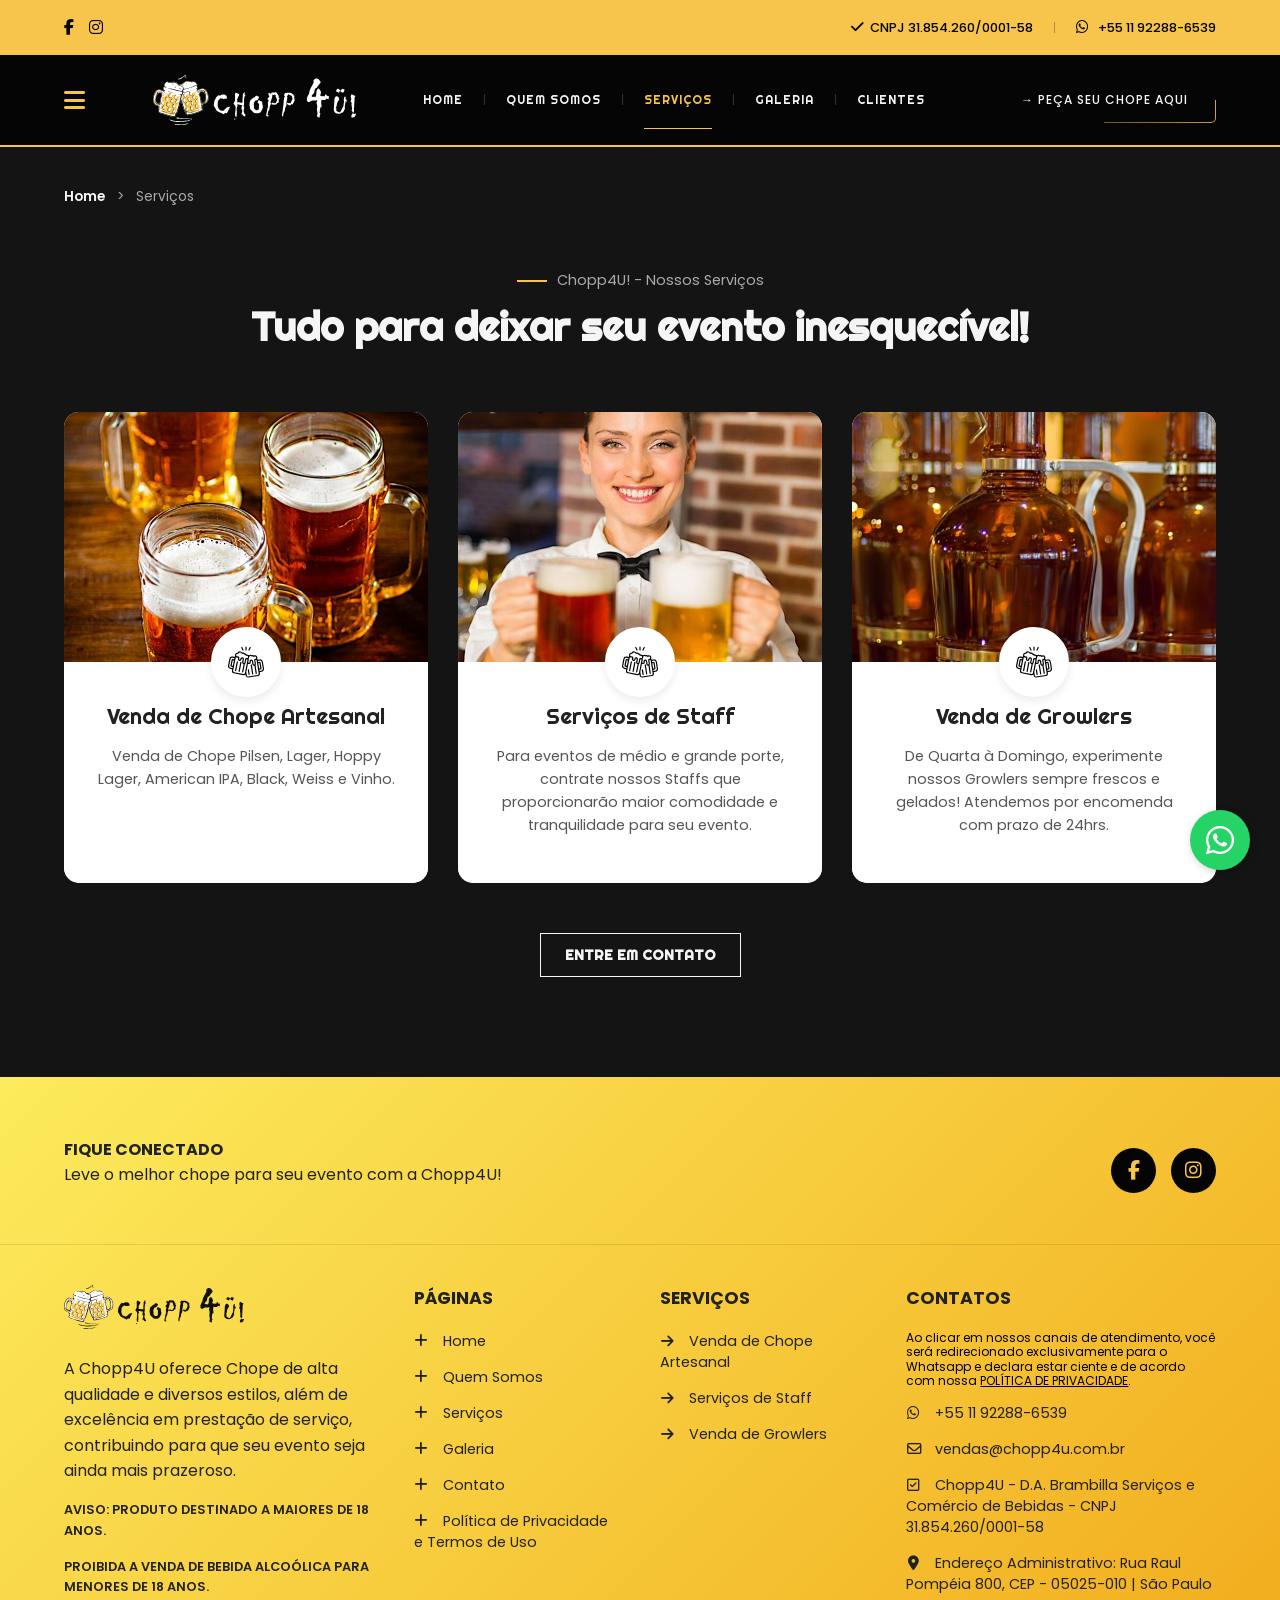
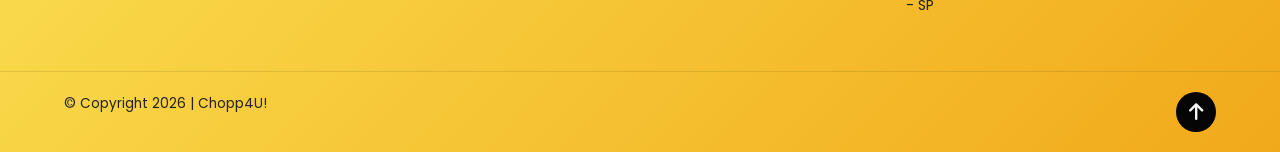
<file: servicos.html>
<!DOCTYPE html>
<html lang="pt-BR">
<head>
    <meta charset="UTF-8">
    <meta name="viewport" content="width=device-width, initial-scale=1.0">
    <title>Serviços - Chopp 4u!</title>
    <link rel="preconnect" href="https://fonts.googleapis.com">
    <link rel="preconnect" href="https://fonts.gstatic.com" crossorigin>
    <link href="https://fonts.googleapis.com/css2?family=Poppins:wght@300;400;500;600;700;800&family=Righteous&display=swap" rel="stylesheet">
    <link rel="stylesheet" href="https://cdnjs.cloudflare.com/ajax/libs/font-awesome/6.4.0/css/all.min.css">
    <link rel="stylesheet" href="css/styles.css">
    
    <style>
        @media (max-width: 992px) {
            .top-info-right {
                display: flex !important;
                flex-direction: row !important;
                flex-wrap: nowrap !important;
                justify-content: center !important;
                align-items: center !important;
                gap: 15px !important;
                width: 100% !important;
            }
            .top-info-right span {
                margin: 0 !important;
                width: auto !important;
                flex-basis: auto !important;
                font-size: 0.65rem !important;
            }
            .top-info-right span:nth-child(1) { order: 2 !important; } /* CNPJ na direita */
            .top-info-right span.separator { display: none !important; }
            .top-info-right span.phone-number { order: 1 !important; } /* WhatsApp na esquerda */
        }
    </style>
</head>
<body>

    <aside id="sidebar" class="sidebar">
        <button id="close-btn" class="close-btn"><i class="fas fa-times"></i></button>
        
        <div class="sidebar-header">
            <img src="images/logo-chopp-4u-atualizado.svg" alt="Chopp 4U! Logo">
            <div class="mobile-sidebar-social" style="display: none;">
                <a href="https://www.facebook.com/Chopp4u/" target="_blank"><i class="fab fa-facebook-f"></i></a>
                <a href="https://www.instagram.com/chopp4u/" target="_blank"><i class="fab fa-instagram"></i></a>
            </div>
        </div>
        
        <nav class="sidebar-nav">
            <ul>
                <li><a href="index.html">HOME</a></li>
                <li><a href="quem-somos.html">QUEM SOMOS</a></li>
                <li><a href="servicos.html" class="active">SERVIÇOS</a></li>
                <li><a href="galeria.html">GALERIA</a></li>
                <li><a href="clientes.html">CLIENTES</a></li>
            </ul>
        </nav>
        
        <div class="sidebar-social">
            <p>REDES SOCIAIS</p>
            <div class="social-icons">
                <a href="https://www.facebook.com/Chopp4u/" target="_blank"><i class="fab fa-facebook-f"></i></a>
                <a href="https://www.instagram.com/chopp4u/" target="_blank"><i class="fab fa-instagram"></i></a>
            </div>
            <a href="https://wa.me/5511922886539" target="_blank" class="btn btn-outline btn-full">→ ENTRE EM CONTATO</a>
        </div>

        <div class="mobile-contact-yellow" style="display: none;">
            <h4>ENTRE EM CONTATO</h4>
            <ul>
                <li><i class="fab fa-whatsapp"></i> +55 11 92288-6539</li>
                <li><i class="far fa-envelope"></i> vendas@chopp4u.com.br</li>
                <li><i class="fab fa-instagram"></i> <a href="https://www.instagram.com/chopp4u/" target="_blank" style="color: inherit;">@chopp4u</a></li>
                <li><i class="far fa-check-square"></i> Chopp4U - CNPJ 31.854.260/0001-58</li>
                <li><i class="fas fa-map-marker-alt"></i> Rua Raul Pompéia 800, São Paulo - SP</li>
            </ul>
            <div class="sidebar-footer-copy">© Copyright 2026 | Chopp4U! | ADM | Desenvolvido por rnv</div>
        </div>
    </aside>
    
    <div id="overlay" class="overlay"></div>

    <div id="page-wrapper">
        
        <div class="top-bar" id="top-bar">
            <div class="top-bar-container">
                <div class="top-social">
                    <a href="https://www.facebook.com/Chopp4u/" target="_blank"><i class="fab fa-facebook-f"></i></a>
                    <a href="https://www.instagram.com/chopp4u/" target="_blank"><i class="fab fa-instagram"></i></a>
                </div>
                <div class="top-info-right">
                    <span><i class="fas fa-check"></i> CNPJ 31.854.260/0001-58</span>
                    <span class="separator">|</span>
                    <span class="phone-number">
                        <a href="https://wa.me/5511922886539" target="_blank" style="color: inherit;"><i class="fab fa-whatsapp"></i> +55 11 92288-6539</a>
                    </span>
                </div>
            </div>
        </div>

        <header id="header">
            <div class="header-container">
                <div class="menu-icon" id="menu-btn">
                    <i class="fas fa-bars"></i>
                </div>
                <div class="logo">
                    <a href="index.html"><img src="images/logo-chopp-4u-atualizado.svg" alt="Chopp 4U! Logo"></a>
                </div>
                <div class="mobile-header-social" style="display: none;">
                    <a href="https://www.facebook.com/Chopp4u/" target="_blank"><i class="fab fa-facebook-f"></i></a>
                    <a href="https://www.instagram.com/chopp4u/" target="_blank"><i class="fab fa-instagram"></i></a>
                </div>
                <nav class="desktop-nav">
                    <ul>
                        <li><a href="index.html">HOME</a></li>
                        <li><a href="quem-somos.html">QUEM SOMOS</a></li>
                        <li><a href="servicos.html" class="active">SERVIÇOS</a></li>
                        <li><a href="galeria.html">GALERIA</a></li>
                        <li><a href="clientes.html">CLIENTES</a></li>
                    </ul>
                </nav>
                <div class="header-btn">
                    <a href="https://wa.me/5511922886539" target="_blank" class="btn btn-outline">→ PEÇA SEU CHOPE AQUI</a>
                </div>
            </div>
        </header>

        <div class="page-breadcrumb">
            <a href="index.html">Home</a> &nbsp; > &nbsp; Serviços
        </div>

        <section class="page-services-section">
            <div class="section-header text-center">
                <span class="section-subtitle dark-line">Chopp4U! - Nossos Serviços</span>
                <h2>Tudo para deixar seu evento inesquecível!</h2>
            </div>
            
            <div class="services-grid">
                <div class="srv-card">
                    <img src="images/triplochopps.jpg" alt="Chope Artesanal">
                    <div class="srv-content">
                        <div class="icon"><img src="images/iconecaneca.svg" alt="Caneca"></div>
                        <h4>Venda de Chope Artesanal</h4>
                        <p>Venda de Chope Pilsen, Lager, Hoppy Lager, American IPA, Black, Weiss e Vinho.</p>
                    </div>
                </div>
                
                <div class="srv-card">
                    <img src="images/duplochopps.jpg" alt="Staff">
                    <div class="srv-content">
                        <div class="icon"><img src="images/iconecaneca.svg" alt="Caneca"></div>
                        <h4>Serviços de Staff</h4>
                        <p>Para eventos de médio e grande porte, contrate nossos Staffs que proporcionarão maior comodidade e tranquilidade para seu evento.</p>
                    </div>
                </div>
                
                <div class="srv-card">
                    <img src="images/growlers.jpg" alt="Growlers">
                    <div class="srv-content">
                        <div class="icon"><img src="images/iconecaneca.svg" alt="Caneca"></div>
                        <h4>Venda de Growlers</h4>
                        <p>De Quarta à Domingo, experimente nossos Growlers sempre frescos e gelados! Atendemos por encomenda com prazo de 24hrs.</p>
                    </div>
                </div>
            </div>
            <div class="text-center" style="margin-top: 50px;">
                <a href="https://wa.me/5511922886539" target="_blank" class="btn btn-outline-light square-btn">ENTRE EM CONTATO</a>
            </div>
        </section>

        <footer class="footer">
            <div class="newsletter-bar">
                <div>
                    <h4>FIQUE CONECTADO</h4>
                    <p>Leve o melhor chope para seu evento com a Chopp4U!</p>
                </div>
                <div class="fique-conectado-social">
                    <a href="https://www.facebook.com/Chopp4u/" target="_blank"><i class="fab fa-facebook-f"></i></a>
                    <a href="https://www.instagram.com/chopp4u/" target="_blank"><i class="fab fa-instagram"></i></a>
                </div>
            </div>

            <div class="mobile-contact-block-centered" style="display: none;">
                <h3>FIQUE CONECTADO</h3>
                <p>Leve o melhor chope para seu evento com a Chopp4U!</p>
                <div class="mobile-fique-conectado-social">
                    <a href="https://www.facebook.com/Chopp4u/" target="_blank"><i class="fab fa-facebook-f"></i></a>
                    <a href="https://www.instagram.com/chopp4u/" target="_blank"><i class="fab fa-instagram"></i></a>
                </div>
            </div>

            <div class="footer-content">
                <div class="footer-col brand-col">
                    <img src="images/logo-chopp-4u-rodape.svg" alt="Chopp 4U! Logo" class="footer-logo">
                    <p>A Chopp4U oferece Chope de alta qualidade e diversos estilos, além de excelência em prestação de serviço, contribuindo para que seu evento seja ainda mais prazeroso.</p>
                    <p class="warning">AVISO: PRODUTO DESTINADO A MAIORES DE 18 ANOS.</p>
                    <p class="warning">PROIBIDA A VENDA DE BEBIDA ALCOÓLICA PARA MENORES DE 18 ANOS.</p>
                </div>
                
                <div class="footer-col">
                    <h4>PÁGINAS</h4>
                    <ul>
                        <li><a href="index.html"><i class="fas fa-plus"></i> Home</a></li>
                        <li><a href="quem-somos.html"><i class="fas fa-plus"></i> Quem Somos</a></li>
                        <li><a href="servicos.html"><i class="fas fa-plus"></i> Serviços</a></li>
                        <li><a href="galeria.html"><i class="fas fa-plus"></i> Galeria</a></li>
                        <li><a href="clientes.html"><i class="fas fa-plus"></i> Contato</a></li>
                        <li><a href="politica-de-privacidade.html"><i class="fas fa-plus"></i> Política de Privacidade e Termos de Uso</a></li>
                    </ul>
                </div>

                <div class="footer-col">
                    <h4>SERVIÇOS</h4>
                    <ul>
                        <li><a href="index.html#services"><i class="fas fa-arrow-right"></i> Venda de Chope Artesanal</a></li>
                        <li><a href="index.html#services"><i class="fas fa-arrow-right"></i> Serviços de Staff</a></li>
                        <li><a href="index.html#services"><i class="fas fa-arrow-right"></i> Venda de Growlers</a></li>
                    </ul>
                </div>

                <div class="footer-col contact-col">
                    <h4>CONTATOS</h4>
                    <p style="font-size: 0.75rem; margin-bottom: 15px; line-height: 1.2; color: #000000;">Ao clicar em nossos canais de atendimento, você será redirecionado exclusivamente para o Whatsapp e declara estar ciente e de acordo com nossa <a href="politica-de-privacidade.html"><u>POLÍTICA DE PRIVACIDADE</u></a>.</p>
                    <ul>
                        <li><i class="fab fa-whatsapp"></i> +55 11 92288-6539</li>
                        <li><i class="far fa-envelope"></i> vendas@chopp4u.com.br</li>
                        <li><i class="far fa-check-square"></i> Chopp4U - D.A. Brambilla Serviços e Comércio de Bebidas - CNPJ 31.854.260/0001-58</li>
                        <li><i class="fas fa-map-marker-alt"></i> Endereço Administrativo: Rua Raul Pompéia 800, CEP - 05025-010 | São Paulo - SP</li>
                    </ul>
                </div>
            </div>

            <div class="footer-bottom">
                <p>© Copyright 2026 | Chopp4U!</p>
                <a href="#" class="scroll-top"><i class="fas fa-arrow-up"></i></a>
            </div>
        </footer>
    
    </div>

    <a href="https://wa.me/5511922886539" class="whatsapp-float" target="_blank">
        <i class="fab fa-whatsapp"></i>
    </a>

    <script src="js/script.js"></script>
</body>
</html>
</file>
<file: css/styles.css>
/* ==========================================================================
   1. VARIÁVEIS E RESET BÁSICO
   ========================================================================== */
:root {
    --bg-dark: #141414;
    --bg-black: #050505;
    --bg-white: #ffffff;
    --primary-yellow: #F7C54C; 
    --gradient-yellow: linear-gradient(135deg, #fceb5c 0%, #f1a91a 100%);
    --text-light: #f5f5f5;
    --text-dark: #222222;
    --text-gray: #aaaaaa;
    --font-main: 'Poppins', sans-serif;
    --font-menu: 'Righteous', sans-serif;
}

* { margin: 0; padding: 0; box-sizing: border-box; }
html { scroll-behavior: smooth; }

body { font-family: var(--font-main); background-color: var(--bg-dark); color: var(--text-light); overflow-x: hidden; }
ul { list-style: none; }
a { text-decoration: none; color: inherit; transition: 0.3s ease; }

/* ==========================================================================
   2. TIPOGRAFIA GERAL
   ========================================================================== */
h1, h2 { font-weight: 700; font-family: var(--font-menu); }
h3, h4 { font-weight: 700; font-family: var(--font-main); }
h2 { font-size: 2.5rem; margin-bottom: 1rem; }

p { line-height: 1.6; margin-bottom: 1rem; font-family: var(--font-main); }
.text-dark .section-subtitle { color: #666; }
.text-center { text-align: center; }
.mt-4 { margin-top: 2rem; }

.section-subtitle { display: inline-block; font-size: 0.9rem; color: var(--text-gray); margin-bottom: 10px; position: relative; font-family: var(--font-main);}
.section-subtitle::before { content: ''; display: inline-block; width: 30px; height: 2px; background-color: var(--primary-yellow); vertical-align: middle; margin-right: 10px; }

/* ==========================================================================
   3. COMPONENTES (Logos, Botões e Animações)
   ========================================================================== */
.logo { display: flex; align-items: center; }
.logo img { max-height: 50px; width: auto; display: block; transition: transform 0.3s ease-in-out; cursor: pointer; }
.logo:hover img { transform: scale(1.08); }

.btn { display: inline-block; padding: 12px 24px; border-radius: 5px; font-family: var(--font-menu); font-weight: 600; font-size: 0.9rem; cursor: pointer; transition: all 0.3s ease; }
.square-btn { border-radius: 0; }
.btn-full { width: 100%; }

.btn-primary { background: transparent; border: 1px solid var(--text-light); color: var(--text-light); }
.btn-primary:hover { background: var(--text-light); color: var(--bg-dark); }
.btn-outline-dark { border: 2px solid var(--text-dark); color: var(--text-dark); font-weight: 700; }
.btn-outline-dark:hover { background: var(--primary-yellow); color: var(--bg-black); border-color: var(--primary-yellow); }
.btn-outline-light { border: 1px solid var(--text-light); color: var(--text-light); }
.btn-outline-light:hover { background: var(--text-light); color: var(--bg-dark); }

.btn-solid-yellow { background-color: var(--primary-yellow); color: var(--bg-black); border: none; padding: 12px 25px; border-radius: 5px; font-family: var(--font-menu); font-weight: 600; cursor: pointer; display: inline-block; transition: background-color 0.3s ease, color 0.3s ease; text-transform: uppercase; }
.btn-solid-yellow:hover { background-color: #f1a91a; color: var(--bg-black); }

.header-btn .btn-outline, .sidebar-social .btn-outline {
    position: relative; 
    border: none; 
    background-color: transparent; 
    color: var(--text-light); 
    border-radius: 5px; 
    padding: 14px 28px; 
    display: inline-flex; 
    justify-content: center; 
    align-items: center; 
    z-index: 1; 
    overflow: hidden; 
    transition: color 0.3s ease;
    font-family: var(--font-main) !important; 
    font-size: 0.75rem !important; 
    font-weight: 500 !important;
    letter-spacing: 1px;
}
.header-btn .btn-outline:hover, .sidebar-social .btn-outline:hover { color: var(--text-light); }
.header-btn .btn-outline::before, .sidebar-social .btn-outline::before { content: ''; position: absolute; z-index: -2; width: 300px; height: 300px; top: 50%; left: 50%; background-image: conic-gradient(transparent 75%, var(--primary-yellow) 100%); animation: traceBorder 4.5s linear infinite; }
.header-btn .btn-outline::after, .sidebar-social .btn-outline::after { content: ''; position: absolute; z-index: -1; inset: 1px; background-color: var(--bg-black); border-radius: 4px; transition: background-color 0.3s ease; }
.header-btn .btn-outline:hover::after, .sidebar-social .btn-outline:hover::after { background-color: #1f1f1f; }
@keyframes traceBorder { 0% { transform: translate(-50%, -50%) rotate(0deg); } 100% { transform: translate(-50%, -50%) rotate(360deg); } }

/* LIGHTBOX */
.lightbox { position: fixed; top: 0; left: 0; width: 100%; height: 100%; background: rgba(0, 0, 0, 0.9); z-index: 9999; display: flex; justify-content: center; align-items: center; opacity: 0; visibility: hidden; transition: 0.3s; }
.lightbox.active { opacity: 1; visibility: visible; }
#lightbox-img { max-width: 90%; max-height: 80vh; object-fit: contain; }
.lightbox-close { position: absolute; top: 20px; right: 30px; color: #fff; font-size: 2rem; cursor: pointer; transition: 0.3s; }
.lightbox-close:hover { color: var(--primary-yellow); }
.lightbox-prev, .lightbox-next { position: absolute; top: 50%; transform: translateY(-50%); background: var(--bg-white); color: var(--bg-black); border: none; width: 40px; height: 40px; font-size: 1.2rem; cursor: pointer; border-radius: 5px; transition: 0.3s; display: flex; justify-content: center; align-items: center; }
.lightbox-prev { left: 20px; }
.lightbox-next { right: 20px; }
.lightbox-prev:hover, .lightbox-next:hover { background: var(--primary-yellow); }
.gallery-item img { cursor: pointer; }

/* ==========================================================================
   4. HEADER E TOP BAR 
   ========================================================================== */
.top-bar { background-color: var(--primary-yellow); width: 100%; padding: 15px 0; position: relative; z-index: 101; }
.top-bar-container { max-width: 1800px; margin: 0 auto; padding: 0 5%; display: flex; justify-content: space-between; align-items: center; color: var(--bg-black); font-size: 0.8rem; font-weight: 500; }
.top-social { display: flex; gap: 15px; }
.top-social a { color: var(--bg-black); font-size: 1rem; transition: 0.3s; }
.top-social a:hover { opacity: 0.6; }
.top-info-right { display: flex; align-items: center; gap: 15px; }
.top-info-right span { display: flex; align-items: center; }
.top-info-right span i { margin-right: 6px; font-size: 0.9rem; }
.separator { opacity: 0.3; font-weight: 300; margin: 0 5px; }

#header { background-color: var(--bg-black); width: 100%; position: relative; z-index: 100; border-bottom: 2px solid var(--primary-yellow); }
.header-container { display: flex; justify-content: space-between; align-items: center; padding: 20px 5%; max-width: 1800px; margin: 0 auto; position: relative; }

.menu-icon { color: var(--primary-yellow); font-size: 1.5rem; cursor: pointer; }

.desktop-nav ul { display: flex; align-items: center; gap: 20px; }
.desktop-nav li { display: flex; align-items: center; gap: 20px; }
.desktop-nav li:not(:last-child)::after { content: '|'; color: rgba(255,255,255,0.2); font-size: 0.8rem; font-weight: 300; }
.desktop-nav a { font-family: var(--font-menu); font-size: 0.75rem; font-weight: 400; letter-spacing: 1px; color: var(--text-light); text-transform: uppercase; position: relative; padding-bottom: 1px; transition: color 0.3s ease; }
.desktop-nav a::after { content: ''; position: absolute; bottom: -20px; left: 50%; transform: translateX(-50%); width: 0%; height: 1px; background-color: var(--primary-yellow); opacity: 0; transition: all 0.3s ease; }
.desktop-nav a:hover, .desktop-nav a.active { color: var(--primary-yellow); }
.desktop-nav a:hover::after, .desktop-nav a.active::after { width: 100%; opacity: 1; }

/* MENU LATERAL MOBILE */
.sidebar { position: fixed; top: 0; left: -300px; width: 300px; height: 100vh; background-color: var(--bg-dark); z-index: 1000; transition: transform 0.4s ease; padding: 40px 0; display: flex; flex-direction: column; overflow: visible; }
.sidebar.open { transform: translateX(300px); }
.close-btn { position: absolute; left: 315px; top: 15px; width: 40px; height: 40px; background-color: var(--bg-black); border-radius: 50%; display: flex; justify-content: center; align-items: center; border: none; color: var(--text-gray); font-size: 1.2rem; cursor: pointer; transition: all 0.3s ease; opacity: 0; visibility: hidden; z-index: 1001; }
.sidebar.open .close-btn { opacity: 1; visibility: visible; }
.close-btn:hover { color: var(--primary-yellow); transform: scale(1.1); }
.sidebar-header { position: relative; display: flex; justify-content: center; align-items: center; margin-bottom: 50px; width: 100%; }
.sidebar-header img { max-height: 45px; width: auto; display: block; }

.sidebar-nav ul { display: flex; flex-direction: column; align-items: center; width: 100%; }
.sidebar-nav li { width: 100%; text-align: center; margin: 15px 0; border: none !important; }
.sidebar-nav a { font-family: var(--font-menu); font-size: 0.80rem; font-weight: 400; display: inline-block; padding-bottom: 5px; color: var(--text-gray); transition: color 0.3s ease; text-transform: uppercase; position: relative; }
.sidebar-nav a::after { content: ''; position: absolute; bottom: -18px; left: 50%; transform: translateX(-50%); width: 0%; height: 1px; background-color: var(--primary-yellow); opacity: 0; transition: all 0.3s ease; }
.sidebar-nav a:hover, .sidebar-nav a.active { color: var(--primary-yellow);}
.sidebar-nav a:hover::after, .sidebar-nav a.active::after { width: 150px; opacity: 1; }

.sidebar-social { margin-top: 40px; display: flex; flex-direction: column; align-items: center; width: 100%; }
.sidebar-social p { color: var(--primary-yellow); font-weight: 700; font-size: 0.85rem; margin-bottom: 15px; letter-spacing: 0.5px; }
.social-icons { display: flex; justify-content: center; gap: 15px; margin-bottom: 30px; }
.social-icons a { display: inline-flex; justify-content: center; align-items: center; width: 35px; height: 35px; border-radius: 50%; background-color: var(--primary-yellow); border: 1px solid var(--primary-yellow); color: var(--bg-black); font-size: 1rem; transition: 0.3s ease; }
.social-icons a:hover { background-color: var(--bg-black); color: var(--bg-white); transform: scale(1.1); }

.sidebar-social .btn-outline { width: auto !important; }

.overlay { position: fixed; top: 0; left: 0; width: 100%; height: 100%; background: rgba(0,0,0,0.7); z-index: 999; display: none; }
.overlay.show { display: block; }
#page-wrapper { transition: transform 0.4s ease; width: 100%; position: relative; }
body.menu-open #page-wrapper { transform: translateX(300px); }

/* ==========================================================================
   5. SEÇÕES DA PÁGINA HOME E SERVIÇOS
   ========================================================================== */
.hero-slider { position: relative; height: 100vh; margin-top: 0; }
.slide { position: absolute; top: 0; left: 0; width: 100%; height: 100%; background-size: cover; background-position: center; display: flex; align-items: center; padding: 0 5%; opacity: 0; transition: opacity 0.8s ease-in-out, z-index 0.8s; z-index: 0; pointer-events: none; }
.slide.active { opacity: 1; z-index: 1; pointer-events: auto; }
.slide::after { content: ''; position: absolute; top: 0; left: 0; width: 100%; height: 100%; background: linear-gradient(to right, rgba(0,0,0,0.8) 0%, rgba(0,0,0,0.2) 100%); z-index: 1; pointer-events: none; }
.hero-content { position: relative; z-index: 2; max-width: 800px; }
.hero-content h1 { font-size: 3.5rem; line-height: 1.1; margin-bottom: 20px; }
.hero-pagination { position: absolute; bottom: 40px; left: 5%; z-index: 2; display: flex; gap: 40px; width: 90%; border-top: 1px solid rgba(255,255,255,0.2); padding-top: 20px; }
.page-item { cursor: pointer; opacity: 0.5; transition: 0.3s; position: relative; }
.page-item.active, .page-item:hover { opacity: 1; }
.page-item.active::before { content: ''; position: absolute; top: -21px; left: 0; width: 100%; height: 2px; background-color: var(--primary-yellow); }
.page-item .num { display: block; font-weight: 700; margin-bottom: 5px; }
.page-item .text { font-size: 0.8rem; font-weight: 600; }

.about-section { background-color: var(--bg-white); color: var(--text-dark); padding: 100px 5%; border-radius: 0 0 100px 0; position: relative; z-index: 10; }
.about-container { display: flex; align-items: center; gap: 50px; max-width: 1600px; margin: 0 auto; }
.about-image { flex: 1; align-self: flex-end; margin-bottom: -100px; }
.about-image img { width: 100%; display: block; border-radius: 0; box-shadow: none; }
.about-text { flex: 1; }

.services-section { padding: 100px 5%; margin-top: -50px; padding-top: 120px; }
.services-container { display: flex; gap: 50px; max-width: 1600px; margin: 50px auto 0; }
.services-list { flex: 1; }

.service-item { display: flex; align-items: center; background-color: var(--bg-white); color: var(--text-dark); padding: 30px; border-radius: 100px; margin-bottom: 20px; cursor: pointer; transition: 0.3s; }
.service-item.active, .service-item:hover { background-color: var(--primary-yellow); }
.service-item .icon { font-size: 3rem; margin-right: 25px; color: var(--primary-yellow); transition: 0.3s; width: 60px; height: 60px; display: flex; align-items: center; justify-content: center; flex-shrink: 0; background-color: transparent; }
.service-item .icon img { width: 100%; height: 100%; object-fit: contain; }
.service-item.active .icon, .service-item:hover .icon { color: var(--bg-black); }
.service-item .info h4 { margin-bottom: 5px; font-family: var(--font-menu); font-weight: 400; font-size: 1.2rem; }
.service-item .info p { font-size: 0.85rem; margin: 0; color: #444; font-family: var(--font-main); }
.service-item .arrow { margin-left: auto; width: 40px; height: 40px; border-radius: 50%; border: 2px solid var(--text-dark); background-color: var(--bg-white); color: var(--text-dark); display: flex; justify-content: center; align-items: center; flex-shrink: 0; transition: 0.3s; }
.service-item.active .arrow, .service-item:hover .arrow { background: var(--bg-black); color: var(--text-light); border-color: var(--bg-black); }

.srv-content .icon { position: absolute; top: -35px; left: 50%; transform: translateX(-50%); width: 70px; height: 70px; background: var(--bg-white); border-radius: 50%; display: flex; justify-content: center; align-items: center; font-size: 1.8rem; color: var(--bg-black); border: 5px solid var(--bg-white); overflow: hidden; box-shadow: 0 4px 10px rgba(0,0,0,0.08); }
.srv-content .icon img { width: 60%; height: auto; max-height: 60%; display: block; object-fit: contain; }

.services-gallery { flex: 1; display: flex; gap: 20px; }
.services-gallery img { width: 100%; border-radius: 10px; object-fit: cover; }
.img-large img { height: 600px; }

.differentials-section { background-color: var(--primary-yellow); padding: 100px 5%; color: var(--text-dark); }
.cards-carousel { display: flex; align-items: center; max-width: 1700px; margin: 40px auto 0; gap: 20px; }
.nav-arrow { cursor: pointer; font-size: 1.5rem; flex-shrink: 0; }
.nav-arrow.white-bg { background: var(--bg-white); color: var(--bg-dark); width: 40px; height: 40px; display: flex; justify-content: center; align-items: center; border-radius: 5px; }
.nav-arrow.gray-bg { background: #666; color: var(--bg-white); width: 30px; height: 30px; display: flex; justify-content: center; align-items: center; border-radius: 3px; }
.cards-container { display: flex; gap: 20px; overflow-x: auto; scroll-snap-type: x mandatory; scrollbar-width: none; -ms-overflow-style: none; }
.cards-container::-webkit-scrollbar { display: none; }
.card { background-color: var(--bg-black); color: var(--text-light); padding: 40px 30px; border-radius: 10px; flex: 0 0 calc(25% - 15px); min-width: calc(25% - 15px); max-width: calc(25% - 15px); scroll-snap-align: start; }
.card-icon { font-size: 3rem; color: var(--primary-yellow); margin-bottom: 20px; display: flex; align-items: center; }
.card-icon img { height: 48px; width: auto; object-fit: contain; display: block; filter: brightness(0) saturate(100%) invert(79%) sepia(35%) saturate(1041%) hue-rotate(334deg) brightness(102%) contrast(94%); }
.card h4 { margin-bottom: 15px; font-size: 1.2rem; font-family: var(--font-menu); font-weight: 400; letter-spacing: 1px; }
.card p { font-size: 0.9rem; color: #ccc; font-family: var(--font-main); }

.gallery-section { padding: 100px 5%; border-radius: 0 0 100px 0; background-color: var(--bg-dark); position: relative; z-index: 5; }
.gallery-carousel { display: flex; align-items: center; gap: 20px; max-width: 1600px; margin: 40px auto 0; }
.gallery-container { display: flex; gap: 20px; overflow-x: auto; scroll-snap-type: x mandatory; flex: 1; scrollbar-width: none; -ms-overflow-style: none; }
.gallery-container::-webkit-scrollbar { display: none; }
.gallery-item { min-width: calc(33.333% - 14px); scroll-snap-align: start; }
.gallery-item img { width: 100%; aspect-ratio: 1/1; object-fit: cover; border-radius: 5px; }

.clients-section { background-color: var(--bg-white); padding: 100px 5%; border-radius: 0 0 100px 0; position: relative; z-index: 6; }
.clients-section h2 { color: var(--text-dark); }
.clients-carousel { display: flex; align-items: center; gap: 20px; max-width: 1400px; margin: 50px auto; }
.clients-logos { display: flex; gap: 20px; flex: 1; overflow-x: auto; scroll-snap-type: x mandatory; scrollbar-width: none; -ms-overflow-style: none; }
.clients-logos::-webkit-scrollbar { display: none; }
.logo-box { background: #fff; box-shadow: 0 5px 15px rgba(0,0,0,0.05); padding: 20px; border-radius: 10px; display: flex; align-items: center; justify-content: center; min-width: 200px; scroll-snap-align: start; }
.logo-box img { max-width: 150px; transition: transform 0.3s ease-in-out; cursor: pointer; }
.logo-box:hover img { transform: scale(1.08); }

.cta-section { position: relative; padding: 120px 5%; text-align: center; background-size: cover; background-position: center; background-attachment: fixed; margin-top: -50px; padding-top: 150px; }
.cta-overlay { position: relative; z-index: 2; }
.cta-section::before { content: ''; position: absolute; top: 0; left: 0; width: 100%; height: 100%; background: rgba(0,0,0,0.7); z-index: 1; }
.cta-overlay h2 { font-size: 2.5rem; }

/* ==========================================================================
   ESTILOS NOVOS - QUEM SOMOS, SERVIÇOS, CLIENTES E AGE GATE
   ========================================================================== */

/* Age Gate (Pop-up 18+) */
.age-gate-overlay { position: fixed; top: 0; left: 0; width: 100%; height: 100%; background: rgba(0,0,0,0.95); z-index: 10000; display: flex; justify-content: center; align-items: center; }
.age-gate-box { background: var(--bg-dark); padding: 50px 40px; border-radius: 15px; border: 2px solid var(--primary-yellow); text-align: center; max-width: 500px; width: 90%; box-shadow: 0 10px 30px rgba(0,0,0,0.8); }
.age-gate-box img { max-height: 80px; max-width: 100%; height: auto; margin: 0 auto 20px; display: block; }
.age-gate-box p { color: var(--text-gray); margin-bottom: 30px; font-size: 0.95rem; }
.age-gate-box h3 { font-family: var(--font-menu); font-size: 1.8rem; margin-bottom: 30px; color: var(--text-light); }
.age-gate-buttons { display: flex; gap: 20px; justify-content: center; }
.age-gate-buttons .btn { flex: 1; font-size: 1.1rem; padding: 15px; }

/* Página de Acesso Negado (Menor de Idade) */
.age-denied-container { display: flex; height: 100vh; width: 100vw; background: var(--bg-dark); }
.denied-left { flex: 1; display: flex; flex-direction: column; justify-content: center; align-items: flex-start; padding: 10%; color: white; }
.denied-left img { max-height: 80px; margin-bottom: 40px; }
.denied-left h1 { font-size: 3.5rem; line-height: 1.1; margin-bottom: 20px; font-family: var(--font-menu); }
.denied-left p { font-size: 1.1rem; color: var(--text-gray); margin-bottom: 40px;}
.denied-right { flex: 1; background: url('../images/banner-1.jpg') center/cover; position: relative; }
.denied-right::before { content: ''; position: absolute; inset: 0; background: rgba(247, 197, 76, 0.85); }

/* Breadcrumb Padrão Internas */
.page-breadcrumb { padding: 40px 5% 20px; max-width: 1600px; margin: 0 auto; color: var(--text-gray); font-size: 0.85rem; }
.page-breadcrumb a { color: var(--text-light); font-weight: 600; }
.page-breadcrumb a:hover { color: var(--primary-yellow); }

/* ==== QUEM SOMOS CORRIGIDO PARA IMAGEM ÚNICA ==== */
.history-section { background-color: var(--bg-white); color: var(--text-dark); padding: 40px 5% 100px; border-radius: 0 0 100px 0; position: relative; z-index: 10; }
.history-container { display: flex; gap: 50px; max-width: 1400px; margin: 0 auto; align-items: center; } 
.history-images { flex: 0 0 45%; display: block; } 
.history-images img { width: 100%; height: auto; object-fit: cover; border-radius: 10px; display: block; box-shadow: 0 4px 15px rgba(0,0,0,0.1); }
.history-text { flex: 1; display: flex; flex-direction: column; justify-content: center; }
.history-text h2 { font-size: 3rem; margin-bottom: 30px; position: relative; display: inline-block; font-family: var(--font-menu); }
.history-text h2::after { content: ''; position: absolute; bottom: -10px; left: 0; width: 40px; height: 3px; background: var(--primary-yellow); }
.history-text p { margin-bottom: 20px; font-size: 0.95rem; color: #333; line-height: 1.6; }
.history-text strong { color: var(--text-dark); font-weight: 700; }

.stripe-section { padding: 100px 5%; margin-top: -50px; padding-top: 150px; position: relative; border-radius: 0 0 100px 0; }
.stripe-container { display: flex; max-width: 1400px; margin: 0 auto; align-items: center; gap: 50px; }
.stripe-title-col { flex: 1; }
.stripe-text-col { flex: 1; }
.stripe-title-col h2 { font-size: 3rem; position: relative; display: inline-block; margin-bottom: 20px; font-family: var(--font-menu); }
.stripe-title-col h2::after { content: ''; position: absolute; bottom: -10px; left: 0; width: 40px; height: 3px; background: var(--primary-yellow); }
.stripe-text-col p { font-size: 0.95rem; margin-bottom: 20px; line-height: 1.6; }
.stripe-text-col strong { font-weight: 700; }

.bg-black-stripe { background-color: var(--bg-black); color: var(--text-light); z-index: 9; }
.bg-yellow-stripe { background-color: var(--primary-yellow); color: var(--text-dark); z-index: 8; }
.bg-white-stripe { background-color: var(--bg-white); color: var(--text-dark); z-index: 7; }
.bg-black-last { background-color: var(--bg-black); color: var(--text-light); z-index: 6; padding-bottom: 100px; }

.bg-yellow-stripe .stripe-title-col h2::after { background: var(--bg-white); }
.bg-white-stripe .stripe-title-col h2::after { background: var(--primary-yellow); }

/* ==== GALERIA CORRIGIDA (SEM ULTRAPASSAR O LAYOUT) ==== */
.gallery-page-section { background-color: var(--bg-white); color: var(--text-dark); padding: 60px 5% 100px; border-radius: 0 0 100px 0; position: relative; z-index: 10; }
.gallery-page-section .section-header h2 { color: var(--bg-black); }

.gallery-grid-container { 
    display: grid; 
    grid-template-columns: repeat(4, 1fr); 
    gap: 20px; 
    max-width: 1400px; 
    margin: 50px auto 0; 
    width: 100%; 
}
.gallery-grid-item { 
    width: 100%; 
    min-width: 0; 
    aspect-ratio: 1 / 1; 
    overflow: hidden; 
    border-radius: 8px; 
    box-shadow: 0 4px 15px rgba(0,0,0,0.1); 
}
.gallery-grid-item img { 
    width: 100%; 
    height: 100%; 
    object-fit: cover; 
    display: block;
    transition: transform 0.3s ease; 
    cursor: pointer; 
}
.gallery-grid-item:hover img { transform: scale(1.05); }

/* Página de Serviços (Grid) */
.page-services-section { padding: 40px 5% 100px; max-width: 1400px; margin: 0 auto; }
.services-grid { display: grid; grid-template-columns: repeat(3, 1fr); gap: 30px; margin-top: 60px; }
.srv-card { background: var(--bg-white); border-radius: 15px; overflow: hidden; display: flex; flex-direction: column; }
.srv-card > img { width: 100%; height: 250px; object-fit: cover; }
.srv-content { padding: 40px 30px 30px; text-align: center; flex: 1; color: var(--text-dark); position: relative; background: var(--bg-white); border-radius: 0 0 15px 15px; }

.srv-content h4 { font-family: var(--font-menu); font-size: 1.4rem; margin-bottom: 15px; font-weight: 400; }
.srv-content p { font-size: 0.9rem; color: #555; }

/* Página de Clientes (Grid) */
.page-clients-section { background-color: var(--bg-white); color: var(--text-dark); padding: 40px 5% 100px; border-radius: 0 0 100px 0; }
.page-clients-grid { display: grid; grid-template-columns: repeat(4, 1fr); gap: 0; max-width: 1200px; margin: 50px auto 0; border: 1px solid #eaeaea; border-radius: 10px; overflow: hidden; }
.page-clients-grid .logo-box { box-shadow: none; border-radius: 0; border: 1px solid #eaeaea; height: 200px; }

/* ==========================================================================
   6. FOOTER E WHATSAPP 
   ========================================================================= */
.footer { background: var(--gradient-yellow); color: var(--text-dark); padding-top: 60px; position: relative; }
.newsletter-bar { display: flex; justify-content: space-between; align-items: center; max-width: 1600px; margin: 0 auto; padding: 0 5% 40px; border-bottom: 1px solid rgba(0,0,0,0.1); }

.fique-conectado-social { display: flex; gap: 15px; }
.fique-conectado-social a { display: inline-flex; justify-content: center; align-items: center; width: 45px; height: 45px; border-radius: 50%; background-color: var(--bg-black); color: var(--primary-yellow); font-size: 1.2rem; transition: 0.3s ease; }
.fique-conectado-social a:hover { transform: scale(1.1); background-color: var(--text-light); color: var(--bg-black); }

.footer-content { display: grid; grid-template-columns: 1.5fr 1fr 1fr 1.5fr; gap: 40px; max-width: 1600px; margin: 40px auto; padding: 0 5%; }
.footer-logo { max-width: 180px; margin-bottom: 20px; }
.brand-col .warning { font-size: 0.8rem; font-weight: 600; margin-top: 15px; }
.footer-col h4 { margin-bottom: 20px; font-size: 1.1rem; }
.footer-col ul li { margin-bottom: 15px; font-size: 0.9rem; }
.footer-col ul li i { margin-right: 10px; width: 15px; text-align: center; }
.footer-social { margin-top: 30px; }
.footer-social p { font-weight: 600; }
.footer-social a { display: inline-flex; justify-content: center; align-items: center; width: 35px; height: 35px; border-radius: 50%; border: 1px solid var(--text-dark); margin-right: 10px; }
.footer-social a:hover { background: var(--bg-black); color: var(--primary-yellow); }
.footer-bottom { display: flex; justify-content: space-between; align-items: center; padding: 20px 5%; max-width: 1600px; margin: 0 auto; border-top: 1px solid rgba(0,0,0,0.1); font-size: 0.85rem; }
.scroll-top { background: var(--bg-black); color: var(--text-light); width: 40px; height: 40px; display: flex; justify-content: center; align-items: center; border-radius: 50%; font-size: 1.2rem; }

@keyframes pulse-whatsapp {
  0% { box-shadow: 0 0 0 0 rgba(37, 211, 102, 0.7); }
  70% { box-shadow: 0 0 0 15px rgba(37, 211, 102, 0); }
  100% { box-shadow: 0 0 0 0 rgba(37, 211, 102, 0); }
}
.whatsapp-float { position: fixed; bottom: 30px; right: 30px; background-color: #25d366; color: white; width: 60px; height: 60px; border-radius: 50%; display: flex; justify-content: center; align-items: center; font-size: 2rem; box-shadow: 2px 2px 10px rgba(0,0,0,0.2); z-index: 1000; transition: 0.3s; animation: pulse-whatsapp 2s infinite; }
.whatsapp-float:hover { transform: scale(1.1); }

/* ==========================================================================
   ESTILOS PÁGINA DE POLÍTICA DE PRIVACIDADE E TERMOS
   ========================================================================== */
.privacy-section { background-color: var(--bg-white); padding: 40px 5% 100px; border-radius: 0 0 100px 0; }
.privacy-container { max-width: 1000px; margin: 0 auto; color: var(--text-dark); }
.privacy-container h1 { font-size: 2.5rem; font-family: var(--font-menu); margin-bottom: 40px; color: var(--bg-black); }
.privacy-container h3 { font-size: 1.1rem; font-family: var(--font-main); font-weight: 700; text-transform: uppercase; text-decoration: underline; margin-top: 40px; margin-bottom: 20px; color: #555; }
.privacy-container h4 { font-size: 1rem; font-weight: 600; margin-top: 30px; margin-bottom: 15px; color: var(--bg-black); }
.privacy-container p { font-size: 0.95rem; line-height: 1.8; color: #444; margin-bottom: 15px; }
.privacy-container ul { list-style: none; padding-left: 0; margin-bottom: 20px; }
.privacy-container ul li { font-size: 0.95rem; line-height: 1.8; color: #444; }

@media (max-width: 768px) {
    .privacy-container h1 { font-size: 2rem; text-align: center; }
    .privacy-container { text-align: left; }
    .age-gate-box { padding: 40px 20px; }
}

/* ==========================================================================
   7. MEDIA QUERIES (MOBILE) - Ajustes finais
   ========================================================================== */
@media (max-width: 992px) {
    .mobile-sidebar-social, .mobile-contact-yellow, .mobile-header-social, .mobile-hero-nav, .mobile-contact-block-centered { display: flex !important; }
    .desktop-nav, .header-btn, .sidebar-social, .hero-pagination, .newsletter-bar { display: none !important; }
    
    .btn { text-transform: uppercase; }
    .hero-slider { margin-top: 0; }
    
    .about-container { flex-direction: column-reverse; }
    .services-container { flex-direction: column; }
    
    .footer-content { grid-template-columns: 1fr 1fr; gap: 30px; }
    
    .top-bar { padding: 10px 2%; } 
    .top-bar-container { display: block; } 
    .top-social { display: none !important; }
    
    .top-info-right { display: flex; flex-direction: row; flex-wrap: wrap; justify-content: center; align-items: center; font-size: 0.7rem; color: var(--bg-black); font-weight: 600; line-height: 1.5; width: 100%; font-family: var(--font-main) !important; }
    .top-info-right span { display: inline-flex; align-items: center; white-space: nowrap; margin: 0; }
    .top-info-right span:nth-child(2) { display: none !important; }
    .top-info-right span:nth-child(3) { order: 1; margin-right: 6px; }
    .top-info-right span:nth-child(4) { order: 2; opacity: 0.4; font-weight: 300; }
    .top-info-right span:nth-child(5) { order: 3; margin-left: 6px; }
    .top-info-right span:nth-child(1) { order: 4; flex-basis: 100%; justify-content: center; margin-top: 6px; }

    #header { position: sticky; top: 0; z-index: 990; }
    .header-container { position: relative; display: flex; align-items: center; justify-content: space-between; padding: 15px 5%; flex-direction: row; }
    .menu-icon { order: 1; flex: 1; text-align: left; }
    
    /* LOGO CENTRALIZADA COM POSITION ABSOLUTE NO MOBILE */
    .logo { position: absolute; left: 50%; transform: translateX(-50%); display: flex; justify-content: center; width: auto; }
    
    .logo img { max-height: 40px; }
    .mobile-header-social { order: 3; flex: 1; gap: 10px; justify-content: flex-end; }
    .mobile-header-social a { border: 1px solid white; border-radius: 50%; width: 32px; height: 32px; display: flex; align-items: center; justify-content: center; color: white; font-size: 0.9rem; }
    
    body.menu-open #page-wrapper { transform: none; } 
    .overlay.show { background: rgba(0,0,0,0.6); } 
    
    .sidebar { width: 100%; height: auto; left: 0; top: -150vh; transform: none; background-color: var(--bg-white); overflow-y: visible; padding: 0; display: flex; flex-direction: column; transition: top 0.4s ease; box-shadow: 0 10px 20px rgba(0,0,0,0.3); z-index: 1005; }
    .sidebar.open { top: 0; transform: none; }
    
    .sidebar-header { position: relative; background-color: var(--bg-black); display: flex; justify-content: center; align-items: center; height: 70px; padding: 0 5%; border-bottom: 2px solid var(--primary-yellow); margin-bottom: 0; }
    .close-btn { position: absolute; top: 0; left: 5%; height: 70px; display: flex; align-items: center; background: transparent; color: var(--primary-yellow); opacity: 1; visibility: visible; font-size: 1.8rem; border: none; z-index: 1002; margin: 0; padding: 0; }
    .sidebar-header img { max-height: 40px; object-fit: contain; margin: 0; }
    
    .mobile-sidebar-social { position: absolute; right: 5%; display: flex !important; gap: 10px; }
    .mobile-sidebar-social a { border: 1px solid white; border-radius: 50%; width: 32px; height: 32px; display: flex; align-items: center; justify-content: center; color: white; font-size: 0.9rem; }
    
    .sidebar-nav { width: 100%; background: var(--bg-white); padding: 0; }
    .sidebar-nav ul { align-items: flex-start; padding: 0; margin: 0; }
    .sidebar-nav li { margin: 0; width: 100%; text-align: left; padding: 0; border: none; }
    .sidebar-nav a { display: block; width: 100%; padding: 18px 5%; font-family: var(--font-menu); font-size: 0.75rem; color: var(--bg-black); text-transform: uppercase; border-bottom: 1px solid #f0f0f0; transition: background-color 0.2s ease, color 0.2s ease; }
    .sidebar-nav a::after { display: none; } 
    .sidebar-nav a:hover, .sidebar-nav a:focus, .sidebar-nav a:active, .sidebar-nav a.active { background-color: var(--primary-yellow) !important; color: var(--bg-black) !important; }
    
    .mobile-contact-yellow { display: none !important; }
    
    .hero-content { display: flex; flex-direction: column; text-align: center; align-items: center; padding-bottom: 80px; max-width: 100%; }
    .hero-content h1 { font-size: 2.6rem; text-align: center; font-family: var(--font-menu); font-weight: 400; }
    .hero-content p { font-size: 1rem; text-align: center; margin-bottom: 30px; }
    
    .mobile-hero-nav { justify-content: space-between; align-items: center; position: absolute; bottom: 40px; left: 5%; width: 90%; border-top: 1px solid rgba(255,255,255,0.3); padding-top: 20px; font-family: var(--font-menu); color: var(--bg-white); font-size: 1.2rem; font-weight: 600; z-index: 5; }
    .nav-controls span { cursor: pointer; text-transform: uppercase; }
    .nav-controls .sep { color: var(--primary-yellow); margin: 0 15px; }
    .nav-counter { font-size: 1.2rem; }

    .age-denied-container { flex-direction: column; }
    .denied-right { display: none; }
    .denied-left { text-align: center; align-items: center; }

    /* Correção para o fundo da CTA aparecer no celular (Bug do iOS) */
    .cta-section {
        background-attachment: scroll !important;
    }
}

@media (max-width: 768px) {
    h2 { font-size: 2rem; }
    .hero-content h1 { font-size: 2.2rem; }
    .section-subtitle { font-size: 0.8rem; }
    
    .about-section, .services-section, .differentials-section, .gallery-section, .clients-section, .cta-section { padding: 60px 5%; }
    .about-text { text-align: center; }
    .about-text h2 { font-family: var(--font-menu); font-weight: 400; line-height: 1.2; font-size: 2.2rem; text-align: center; }
    .about-text p, .about-text h3 { text-align: center; }
    .about-text .section-subtitle { text-align: center; display: block; margin-bottom: 15px; }
    .about-text .section-subtitle::before { display: block; margin: 0 auto 10px auto; }
    .about-text .btn { margin: 40px auto 0 auto !important; display: inline-block; }
    
    .about-image { margin-bottom: -60px; margin-top: 40px; width: 100%; text-align: center; }
    .about-image img { margin: 0 auto; display: block; }

    .services-section p, .services-section > p, .services-container > p, .services-section .section-subtitle + p, .services-section h2 + p { text-align: center !important; margin-bottom: 30px; display: block; width: 100%; } 
    .services-section .btn, .services-container .btn { margin: 40px auto !important; display: table !important; width: max-content; text-align: center; }
    .services-container { margin-top: 0; flex-direction: column; gap: 0; } 
    
    .service-item { margin-bottom: 20px; min-height: 230px; }
    .service-item:last-child { margin-bottom: 0; }
    .service-item .info h4, .service-item .info p { text-align: left !important; }

    @media (hover: none) {
        .service-item:hover { background-color: var(--bg-white); }
        .service-item:hover .icon { color: var(--primary-yellow); }
        .service-item:hover .arrow { background: var(--bg-white); color: var(--text-dark); border-color: var(--text-dark); }
        .service-item:active, .service-item.active { background-color: var(--primary-yellow); }
        .service-item:active .icon, .service-item.active .icon { color: var(--bg-black); }
        .service-item:active .arrow, .service-item.active .arrow { background: var(--bg-black); color: var(--text-light); border-color: var(--bg-black); }
    }

    .services-gallery { flex-direction: column; width: 100%; align-items: center; gap: 20px; margin-top: 30px; }
    .services-gallery img, .img-large img { width: 100%; height: auto !important; max-height: none; object-fit: contain !important; }

    .cards-carousel, .gallery-carousel, .clients-carousel { display: flex !important; align-items: center !important; width: 100% !important; gap: 10px !important; }
    .cards-container, .gallery-container, .clients-logos { flex: 1 1 auto !important; min-width: 0 !important; display: flex !important; gap: 15px !important; overflow-x: auto !important; scroll-snap-type: x mandatory !important; padding-bottom: 5px !important; scrollbar-width: none !important; }
    .cards-container::-webkit-scrollbar, .gallery-container::-webkit-scrollbar, .clients-logos::-webkit-scrollbar { display: none !important; }
    .card, .gallery-item, .logo-box { flex: 0 0 100% !important; min-width: 100% !important; max-width: 100% !important; scroll-snap-align: center !important; scroll-snap-stop: always !important; box-sizing: border-box !important; margin: 0 !important; transform: translateZ(0); }

    .card { border-radius: 15px !important; }
    .gallery-item img { width: 100% !important; height: 350px !important; object-fit: cover !important; border-radius: 10px !important; display: block !important; }
    .logo-box { background: #fff !important; height: 180px !important; display: flex !important; justify-content: center !important; align-items: center !important; padding: 20px !important; border-radius: 10px !important; }
    .logo-box img { max-width: 80% !important; max-height: 100px !important; object-fit: contain !important; display: block !important; }

    .nav-arrow { font-size: 1.2rem; }
    
    .mobile-contact-block-centered { text-align: center; padding: 40px 5%; border-bottom: 1px solid rgba(0,0,0,0.1); flex-direction: column; align-items: center; }
    .mobile-contact-block-centered h3 { font-size: 1.5rem; margin: 15px 0 8px; color: var(--text-dark); }
    .mobile-contact-block-centered p { font-size: 0.9rem; margin-bottom: 0; color: var(--text-dark); }

    /* REDES SOCIAIS "FIQUE CONECTADO" VERSÃO MOBILE */
    .mobile-fique-conectado-social { display: flex; gap: 15px; margin-top: 20px; justify-content: center; }
    .mobile-fique-conectado-social a { display: inline-flex; justify-content: center; align-items: center; width: 45px; height: 45px; border-radius: 50%; background-color: var(--primary-yellow); color: var(--bg-black); border: 2px solid var(--primary-yellow); font-size: 1.2rem; transition: 0.3s ease; }
    .mobile-fique-conectado-social a:hover { background-color: var(--bg-black); color: var(--primary-yellow); }
    
    .footer-content { grid-template-columns: 1fr; text-align: center; }
    .footer-logo { margin: 0 auto 20px; }
    .footer-col ul li { display: flex; align-items: center; justify-content: center; flex-direction: column; }
    .footer-col ul li i { margin-right: 0; margin-bottom: 5px; } 
    .footer-col.contact-col ul li { display: block; }
    .footer-col.contact-col ul li i { display: inline-block; margin-right: 10px; margin-bottom: 0; }
    
    .footer-bottom { flex-direction: column; text-align: center; gap: 20px; padding-bottom: 100px; } 
    .whatsapp-float { width: 50px; height: 50px; font-size: 1.8rem; bottom: 20px; right: 20px; }

    /* QUEM SOMOS MOBILE */
    .history-container, .stripe-container { flex-direction: column; text-align: center; gap: 30px; }
    .history-text h2::after, .stripe-title-col h2::after { left: 50%; transform: translateX(-50%); }
    .history-images { display: block; width: 100%; flex: none; }
    .history-images img { width: 100%; height: auto; max-height: none; border-radius: 10px; }
    .stripe-title-col h2 { font-size: 2.2rem; }
    .stripe-text-col .btn { margin: 20px auto 0 !important; display: inline-block !important; }

    .page-services-section, .page-clients-section { text-align: center; }
    .services-grid { grid-template-columns: 1fr; }
    .page-clients-grid { grid-template-columns: repeat(2, 1fr); }

    /* GALERIA MOBILE */
    .gallery-grid-container { grid-template-columns: repeat(2, 1fr); }
    .gallery-page-section { padding-bottom: 130px; } 
}

@media (max-width: 576px) {
    .page-clients-grid { grid-template-columns: 1fr; }
    .gallery-grid-container { grid-template-columns: 1fr; }
}

/* ==========================================================================
   8. COOKIE BANNER (PRIVACY CONTROL)
   ========================================================================== */
.cookie-banner-container { position: fixed; bottom: 20px; left: 20px; width: 90%; max-width: 450px; background-color: #ffffff; border-radius: 16px; box-shadow: 0 10px 30px rgba(0,0,0,0.15); padding: 24px; z-index: 10001; font-family: Arial, sans-serif; color: #333333; border: 2px solid #222222; }
.cookie-header { display: flex; justify-content: space-between; align-items: center; margin-bottom: 12px; }
.cookie-header h4 { color: #7A52CC; margin: 0; font-size: 1.15rem; font-weight: bold; font-family: Arial, sans-serif; }
.adopt-badge { color: #7A52CC; font-size: 0.95rem; opacity: 0.9; }
.cookie-desc { font-size: 0.95rem; color: #333; margin-bottom: 16px; font-family: Arial, sans-serif; }
.cookie-box { border: 1px solid #cccccc; border-radius: 4px; padding: 12px; margin-bottom: 16px; }
.cookie-box p { font-size: 0.9rem; color: #444; font-style: italic; margin: 0; line-height: 1.4; font-family: Arial, sans-serif; }
.cookie-links { font-size: 0.85rem; margin-bottom: 20px; color: #7A52CC; font-weight: bold; font-family: Arial, sans-serif; }
.cookie-links a { color: #7A52CC; text-decoration: underline; }
.cookie-actions { display: flex; justify-content: space-between; align-items: center; }
.btn-customize { background: none; border: none; color: #222; font-weight: bold; font-size: 0.9rem; text-decoration: underline; cursor: pointer; padding: 0; }
.cookie-buttons-right { display: flex; gap: 10px; }
.btn-reject, .btn-accept { background-color: #7A52CC; color: #ffffff; border: none; padding: 12px 24px; border-radius: 20px; font-weight: bold; cursor: pointer; font-size: 0.9rem; transition: background-color 0.3s; }
.btn-reject:hover, .btn-accept:hover { background-color: #633eb0; }
@media (max-width: 576px) { .cookie-banner-container { left: 5%; bottom: 15px; width: 90%; padding: 20px; } }
</file>
